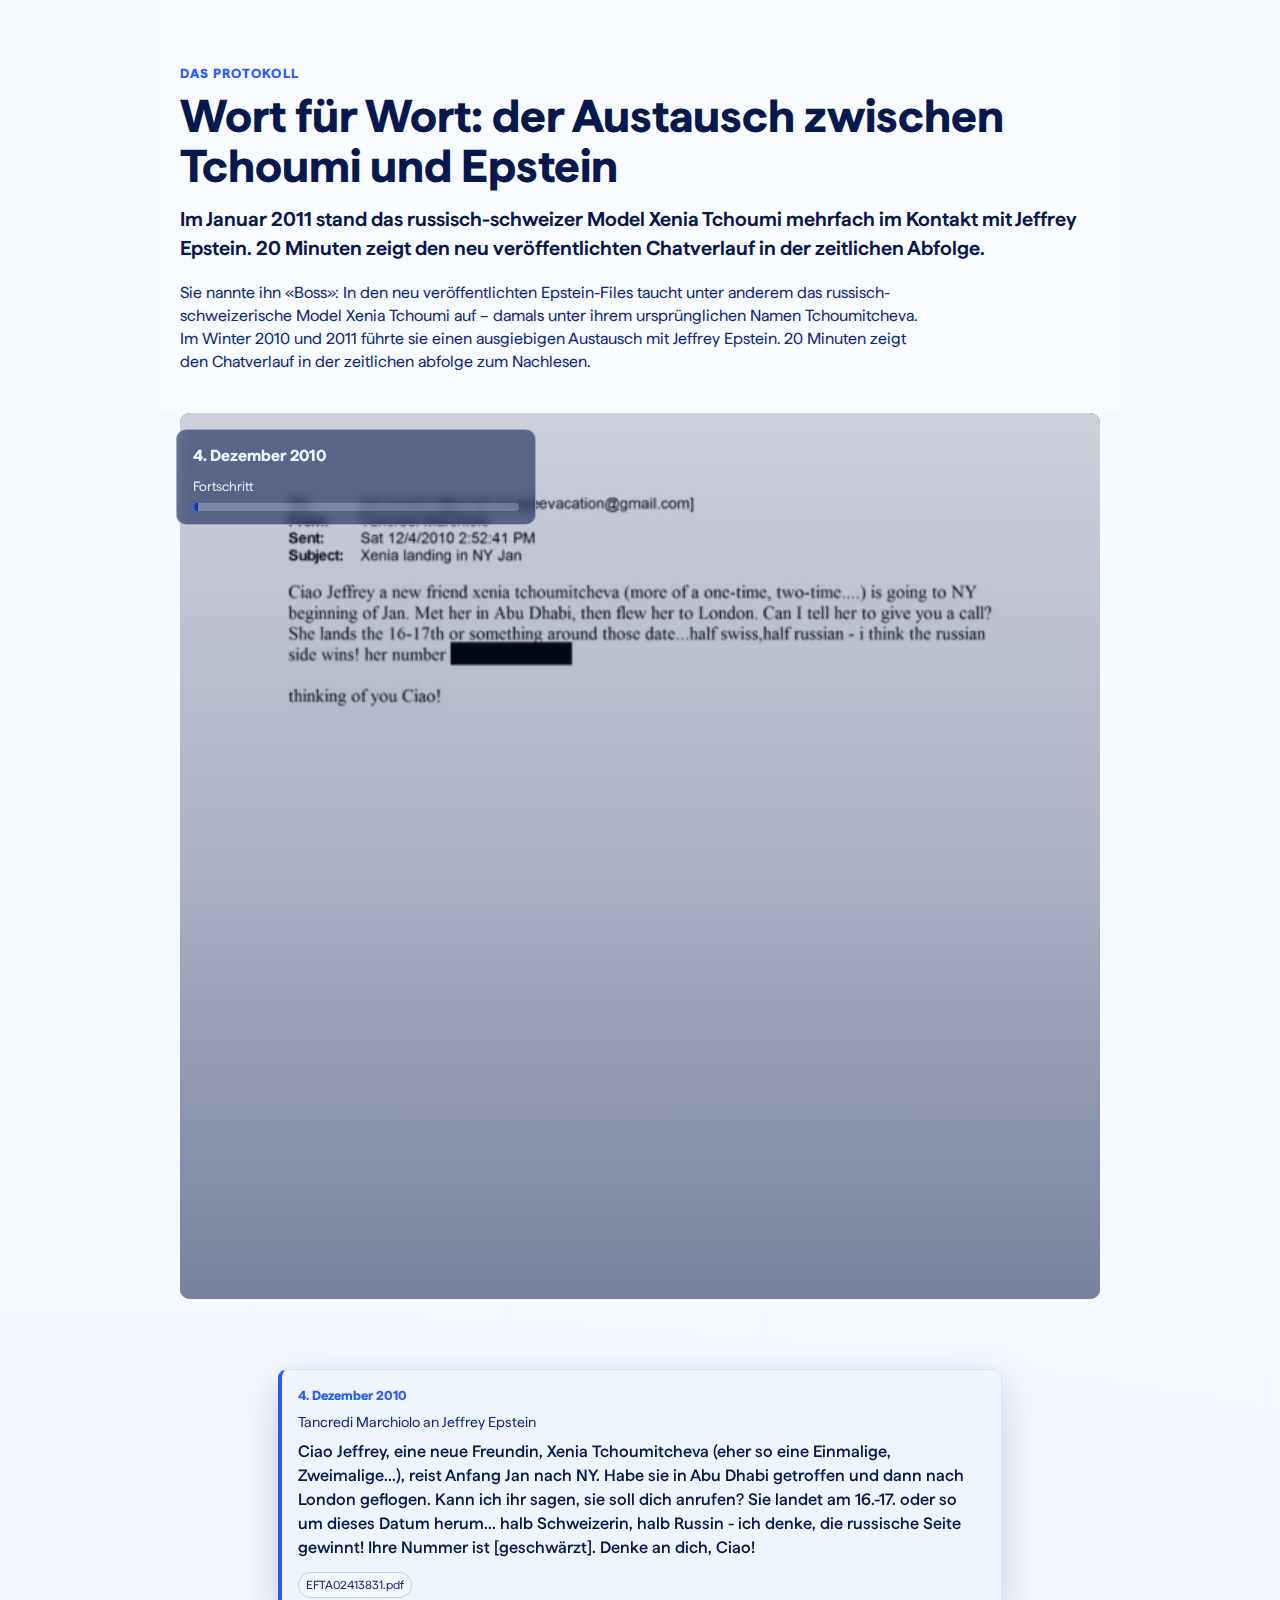
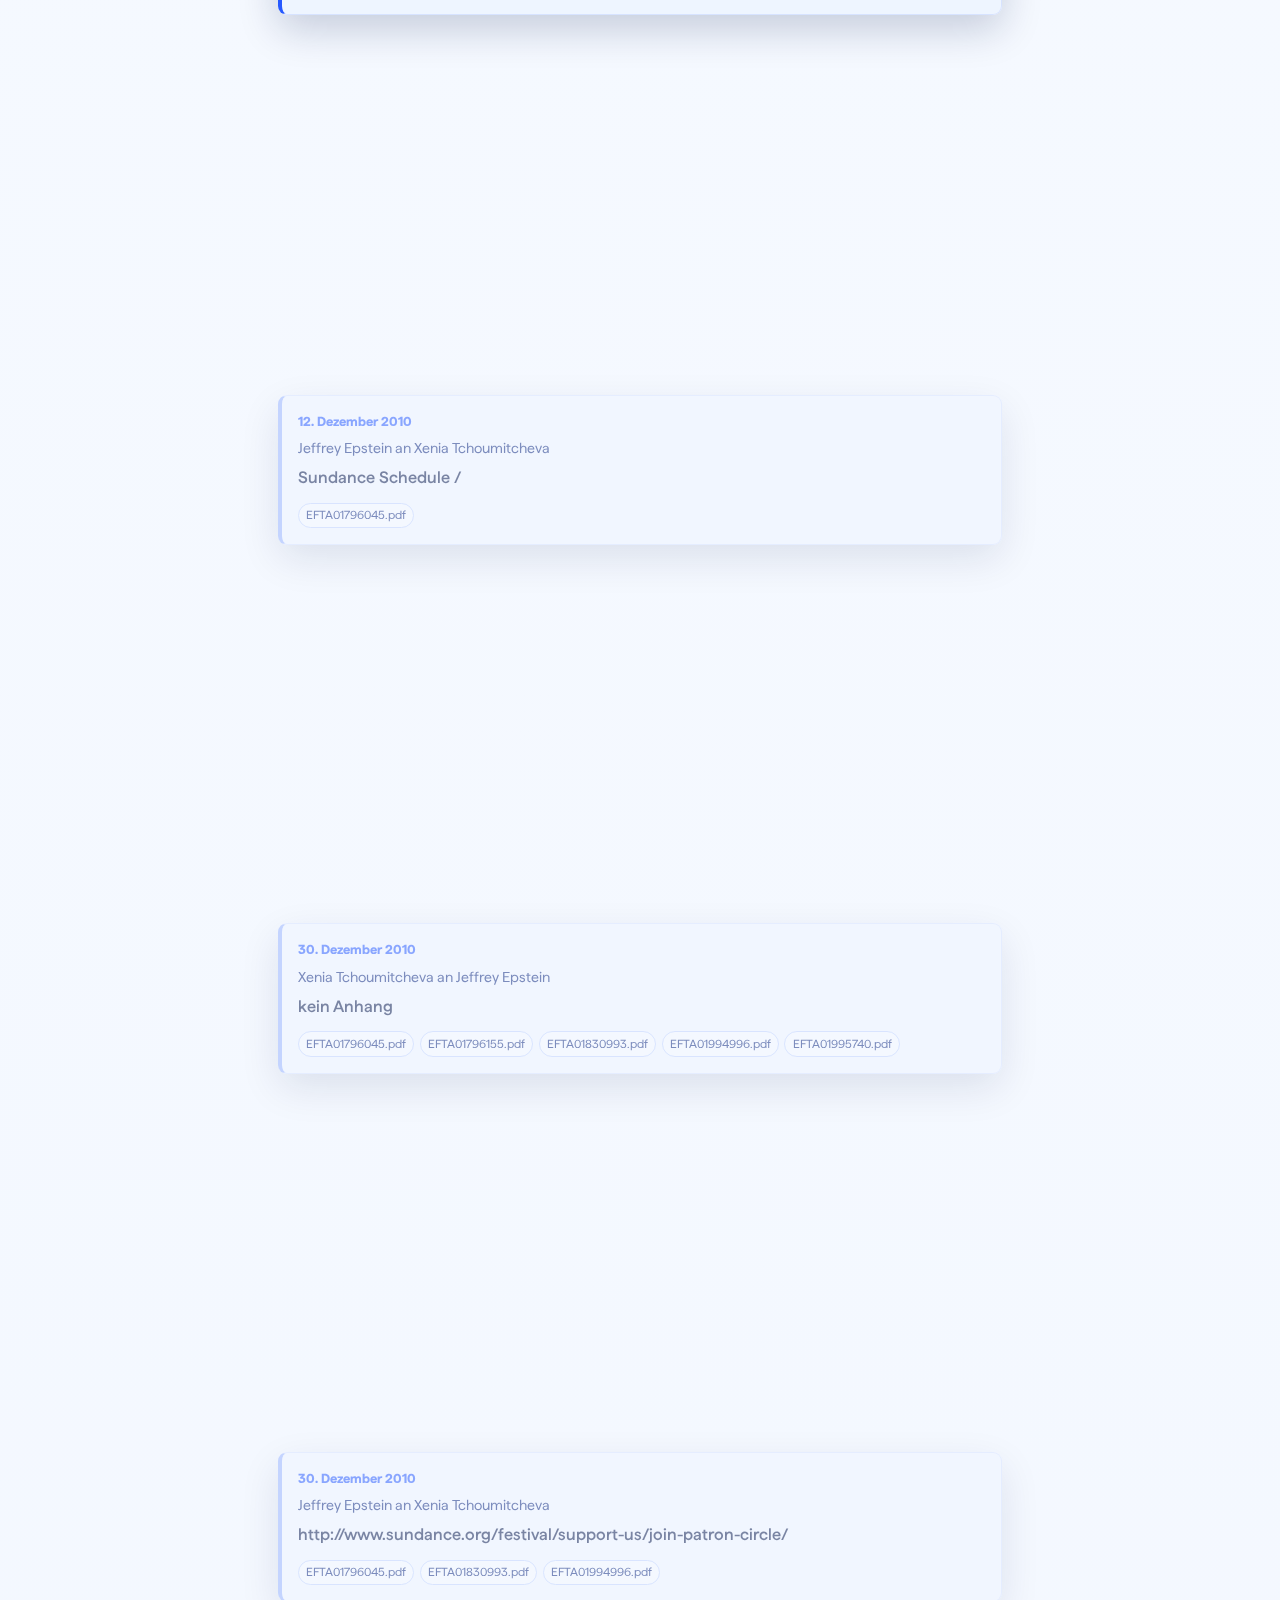
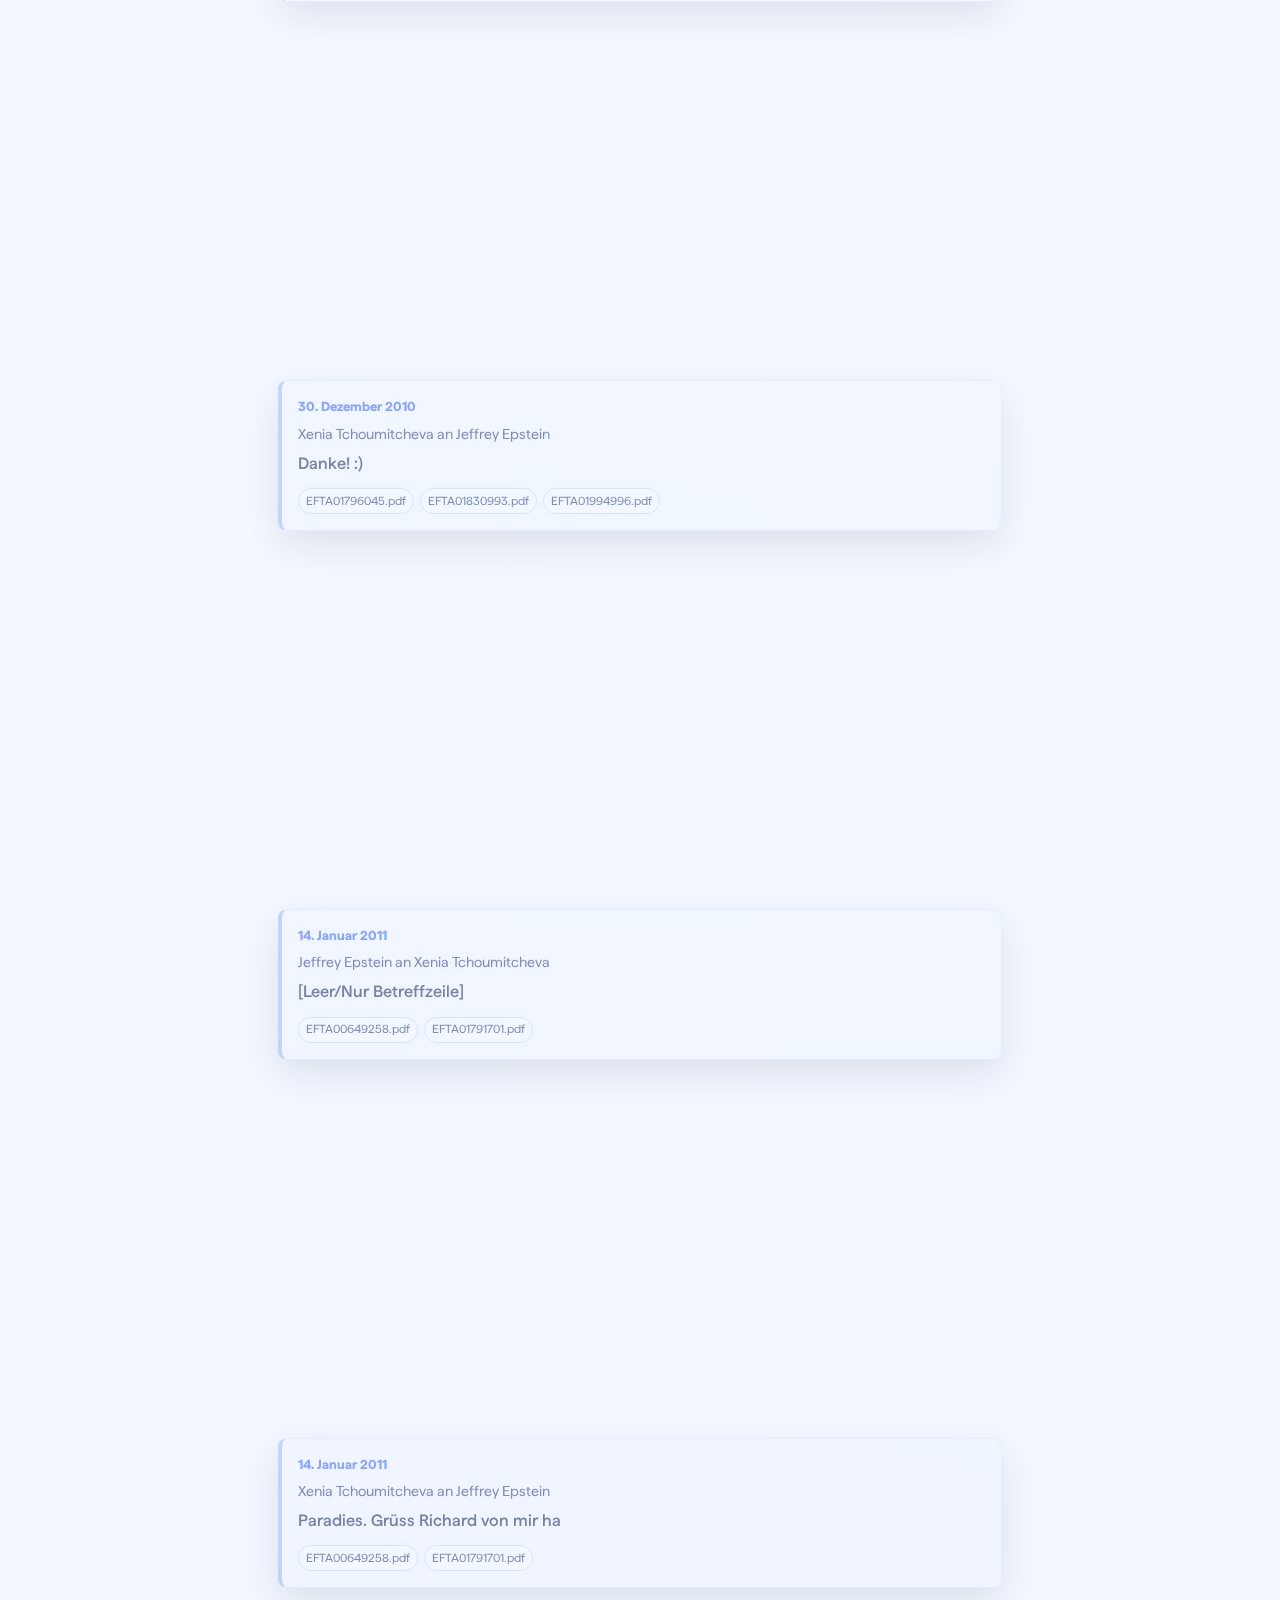
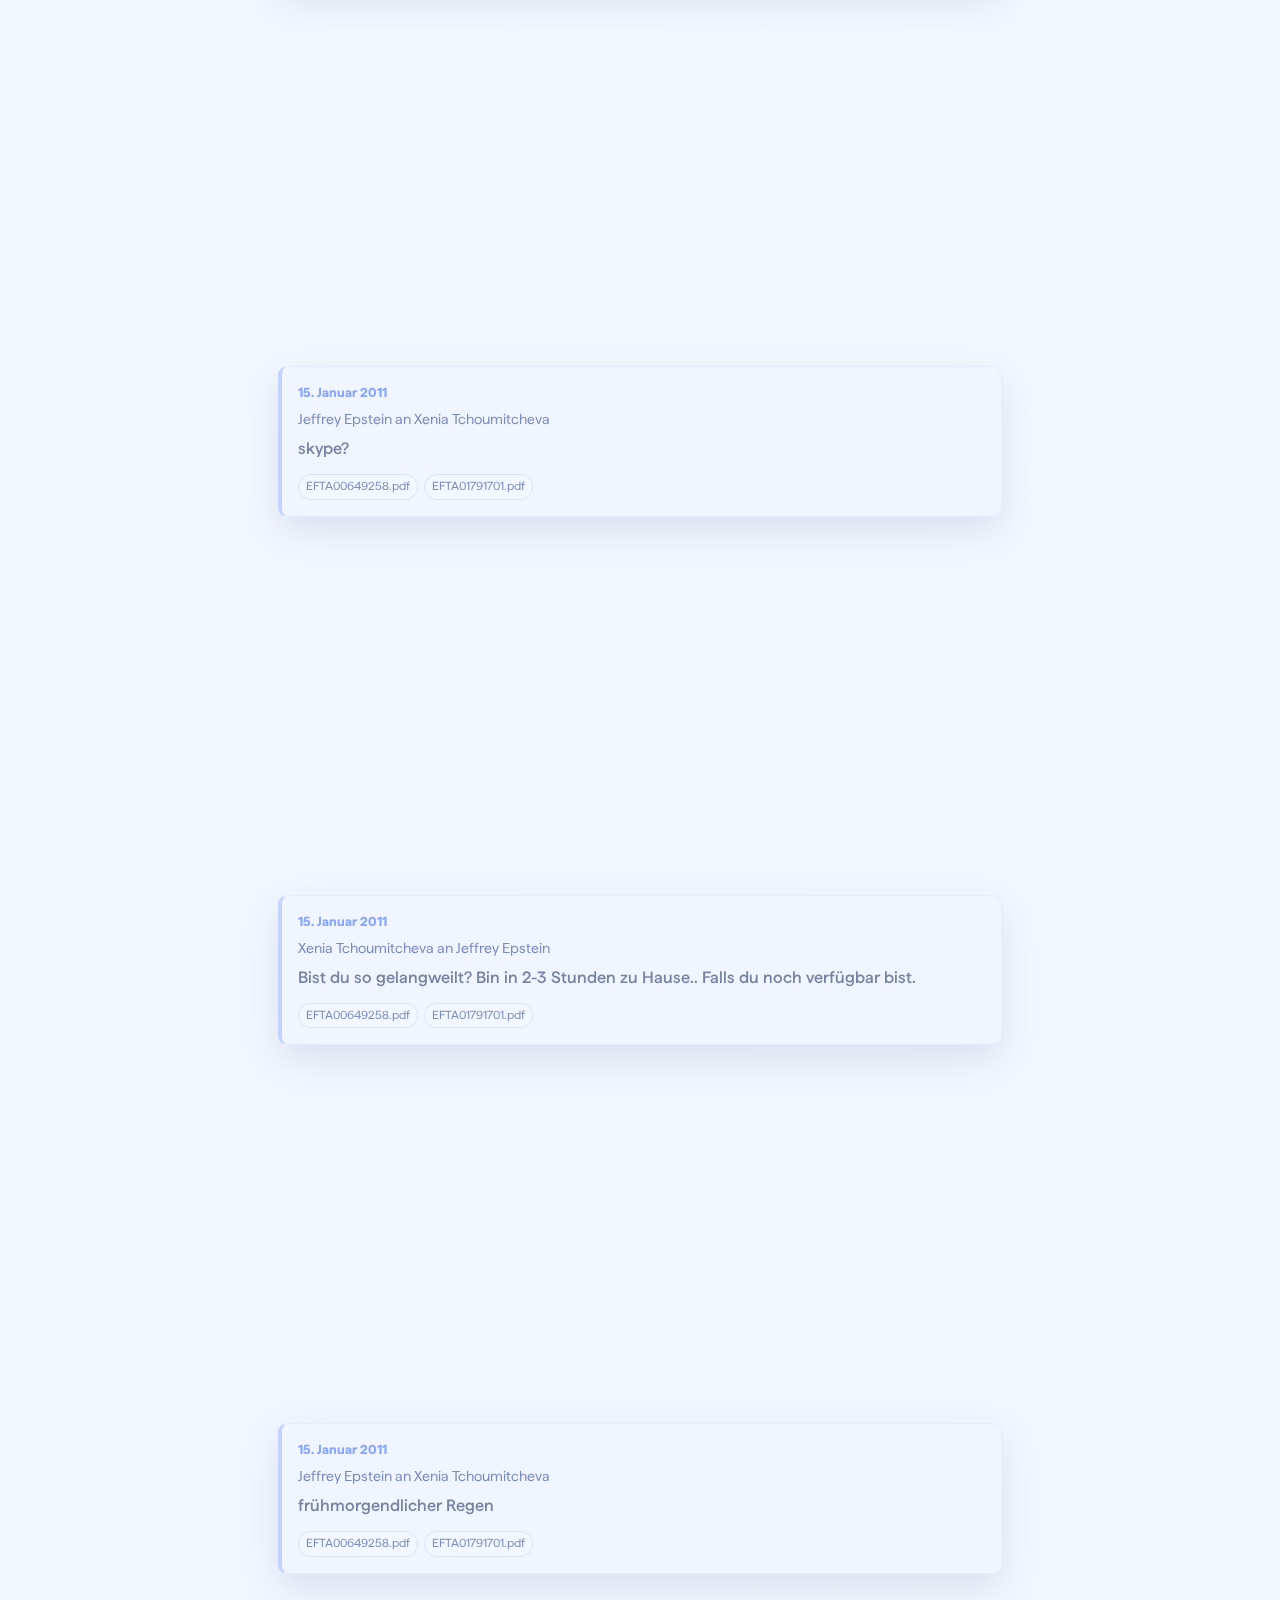
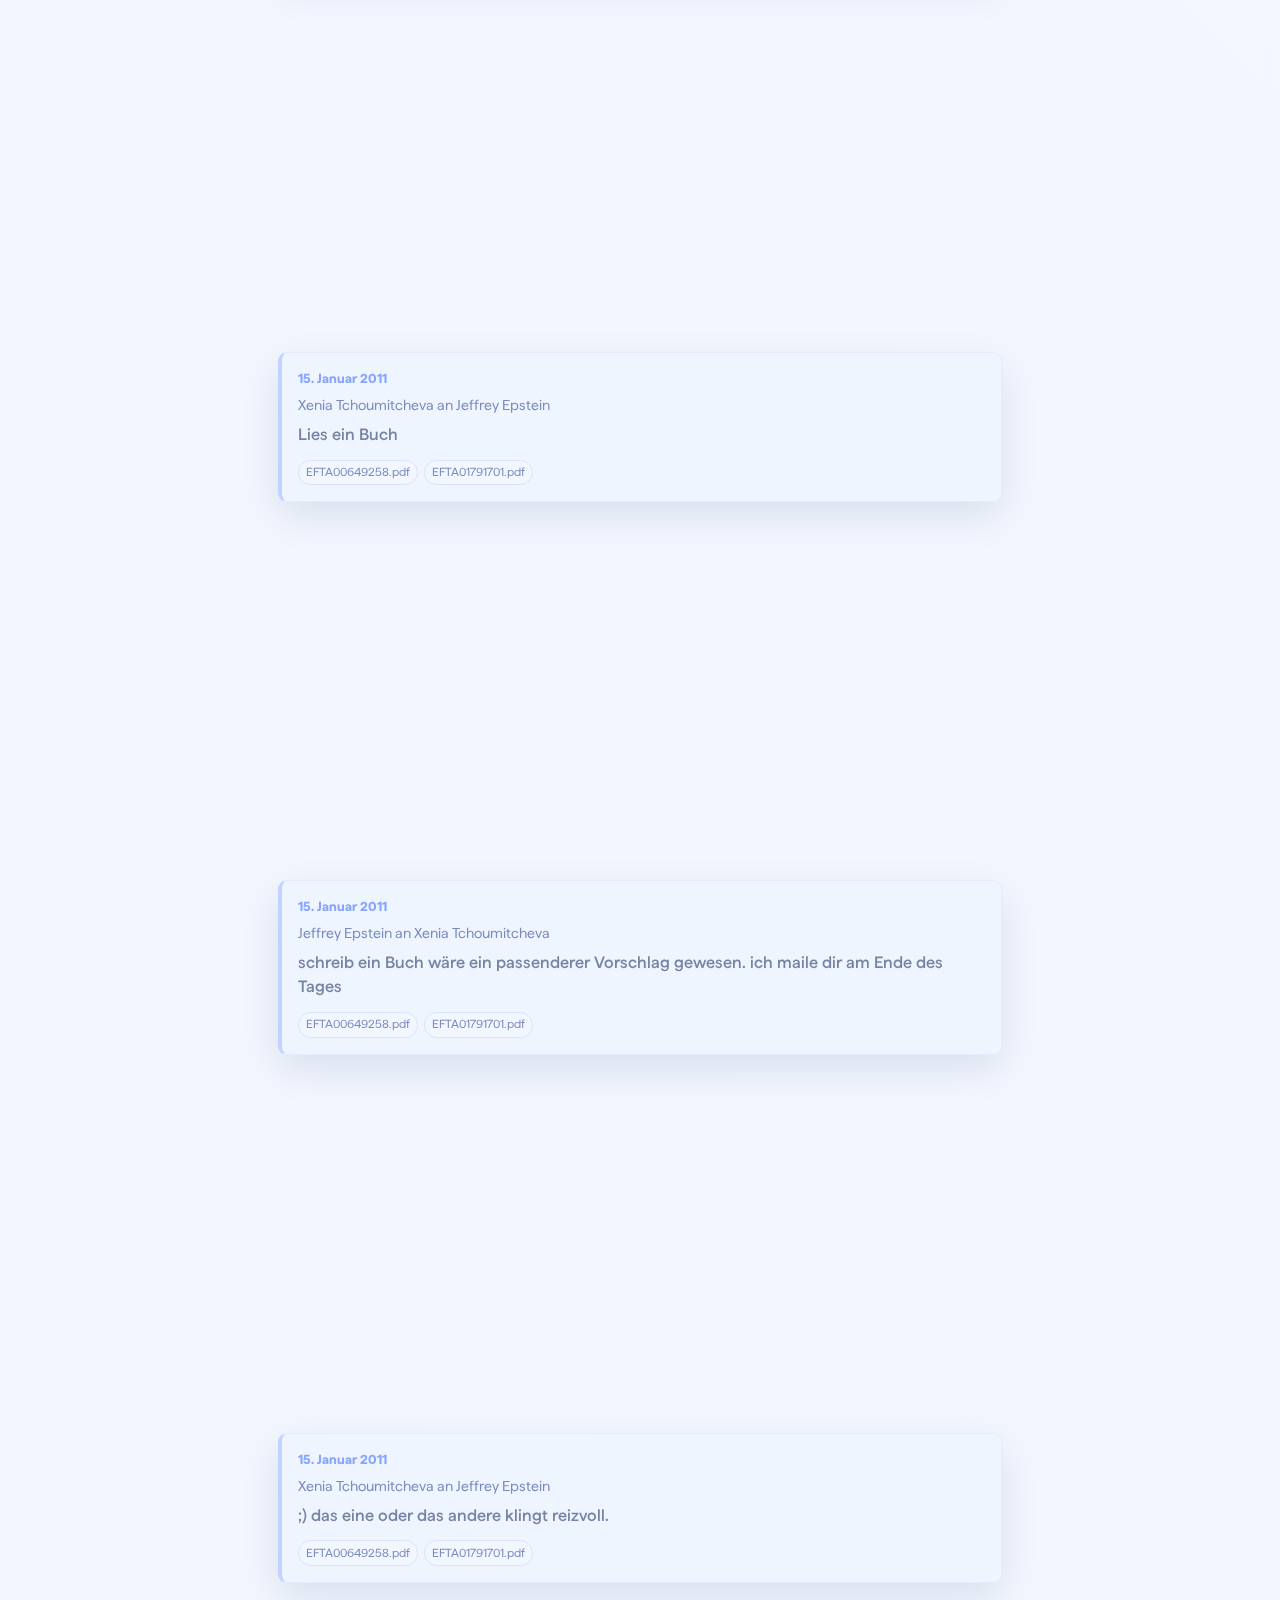
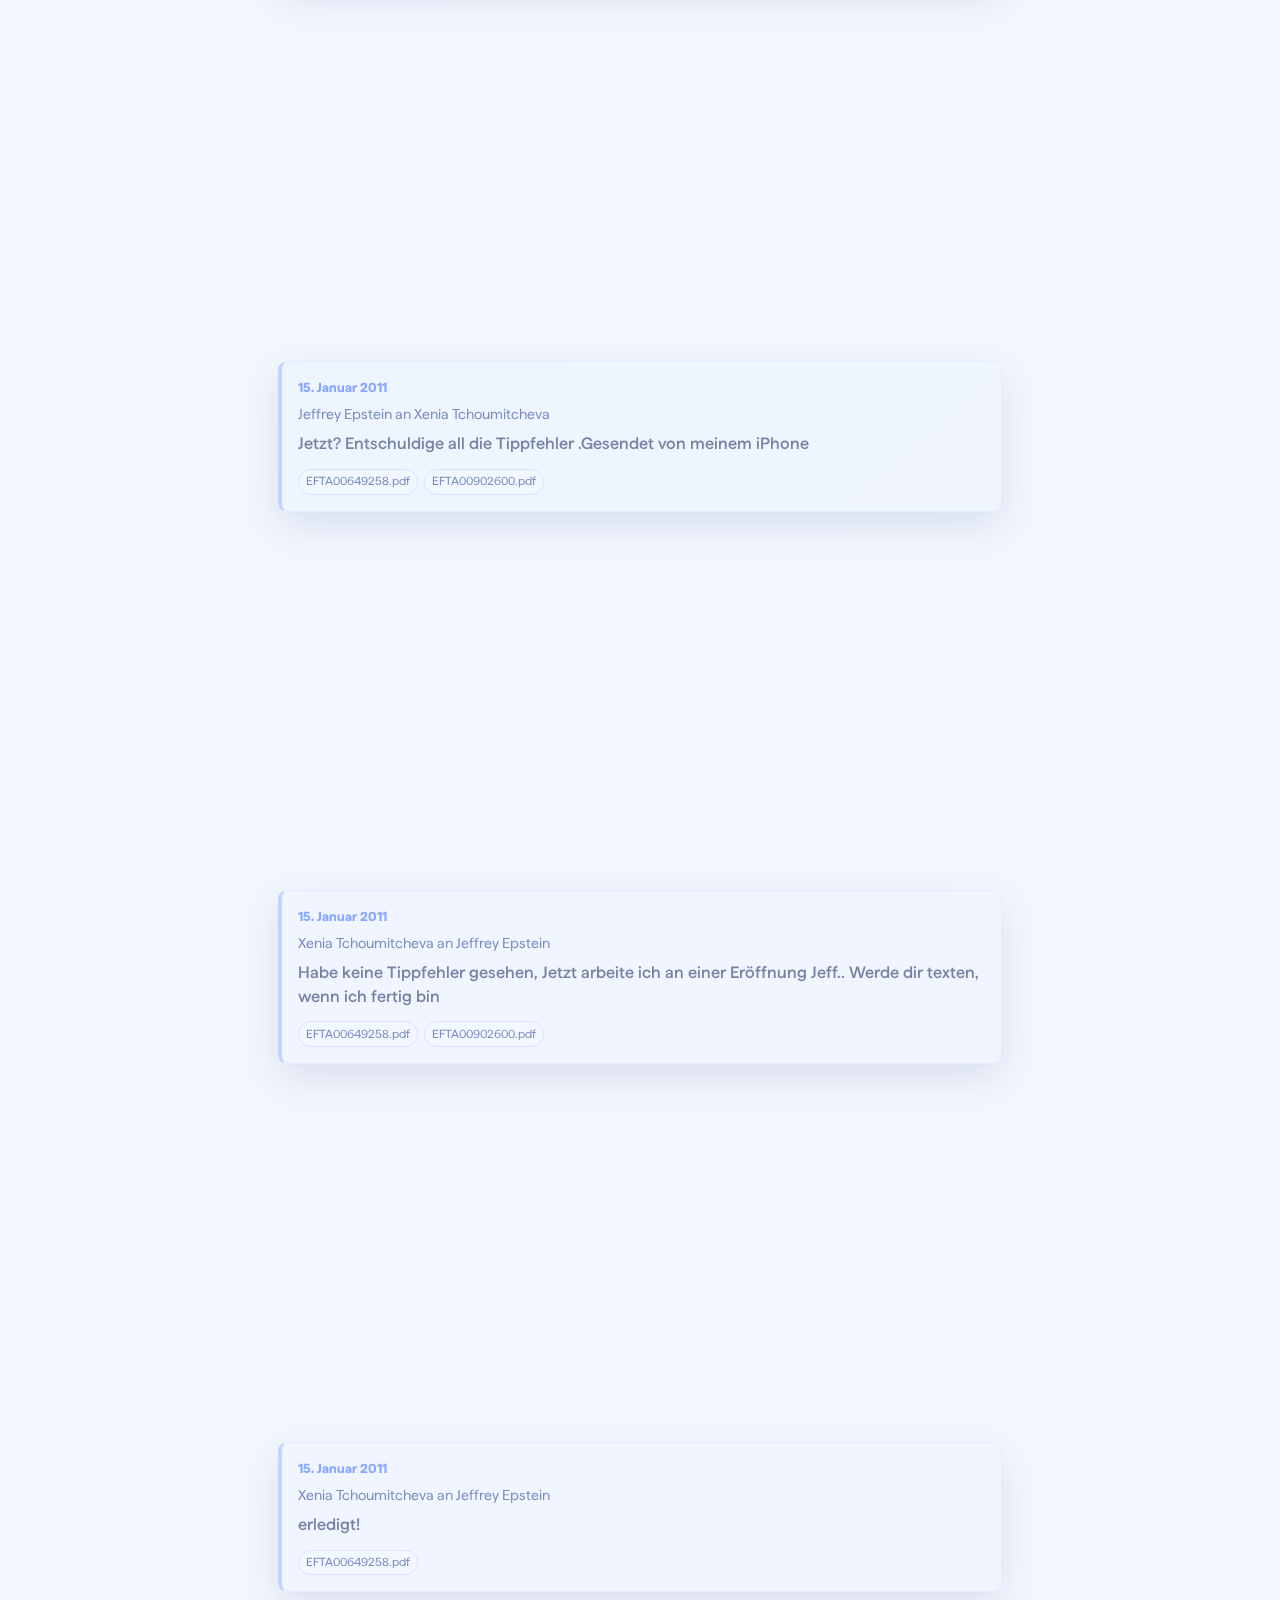
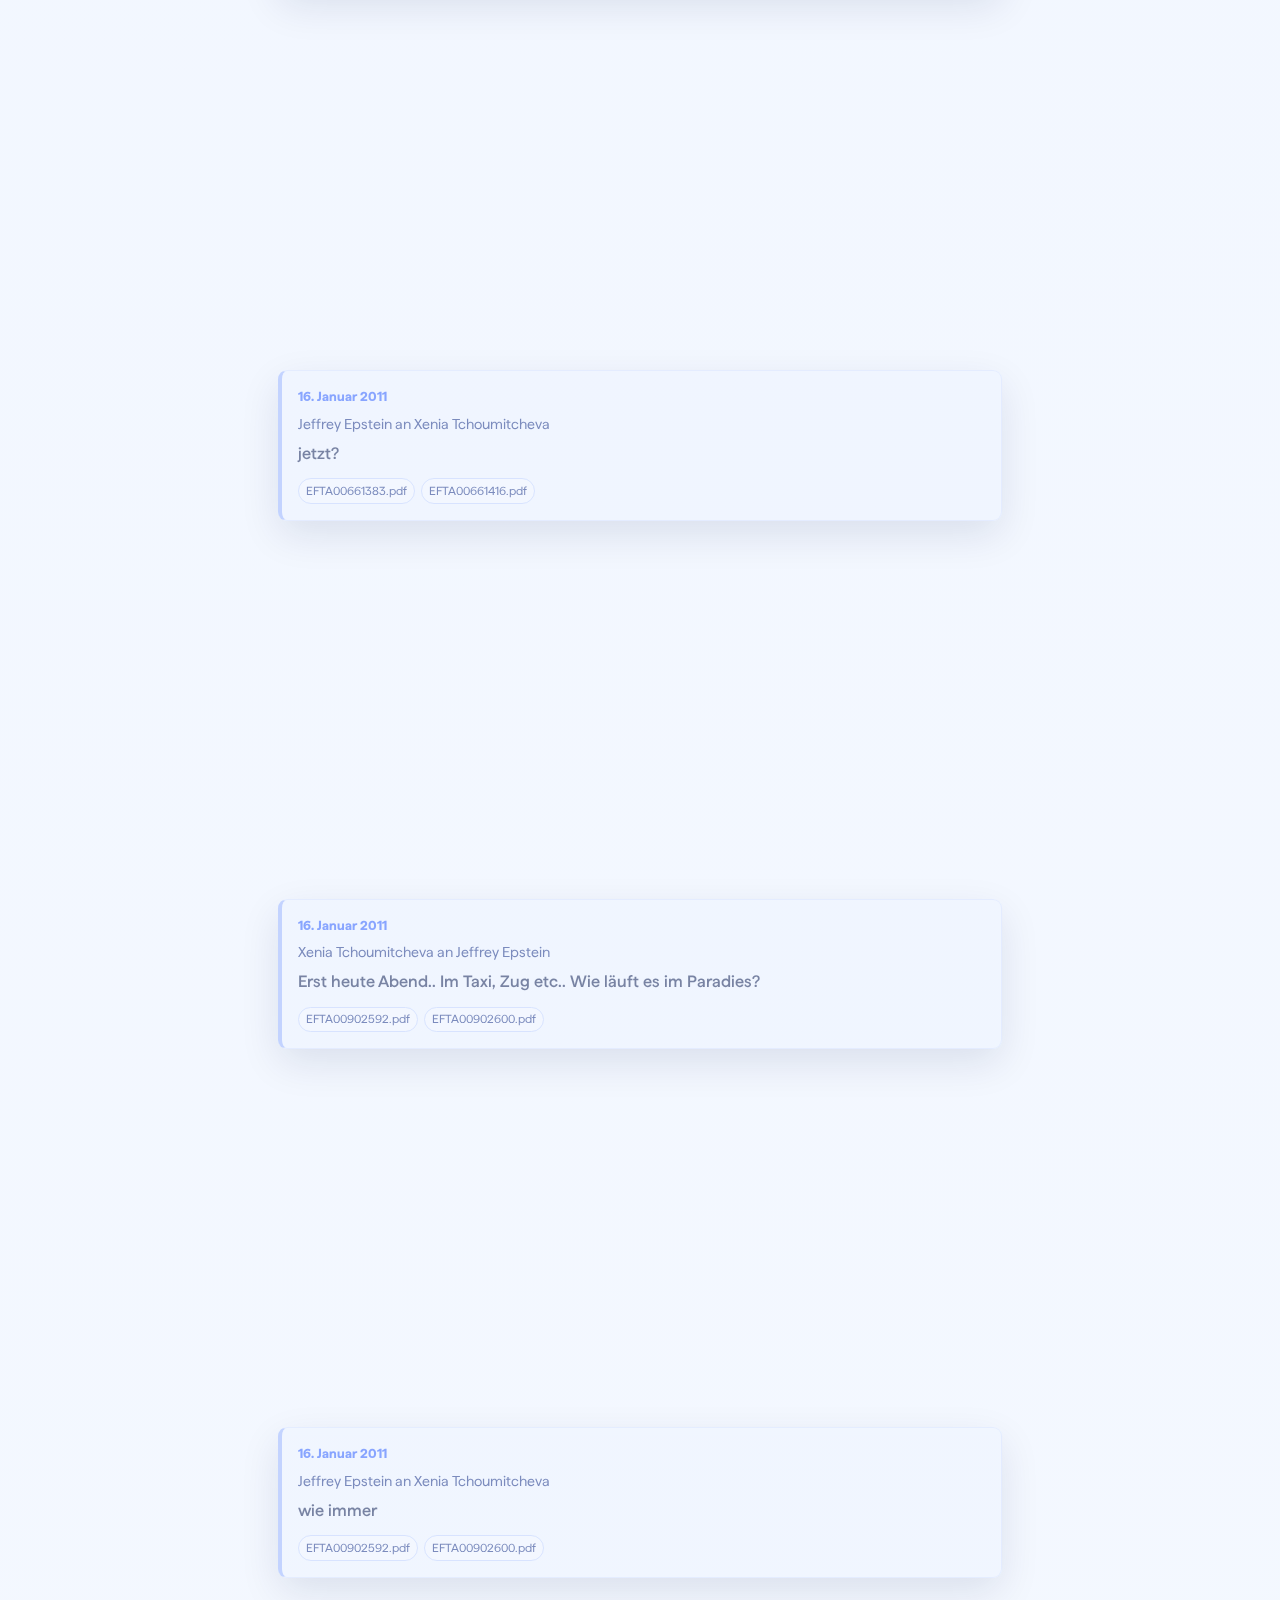
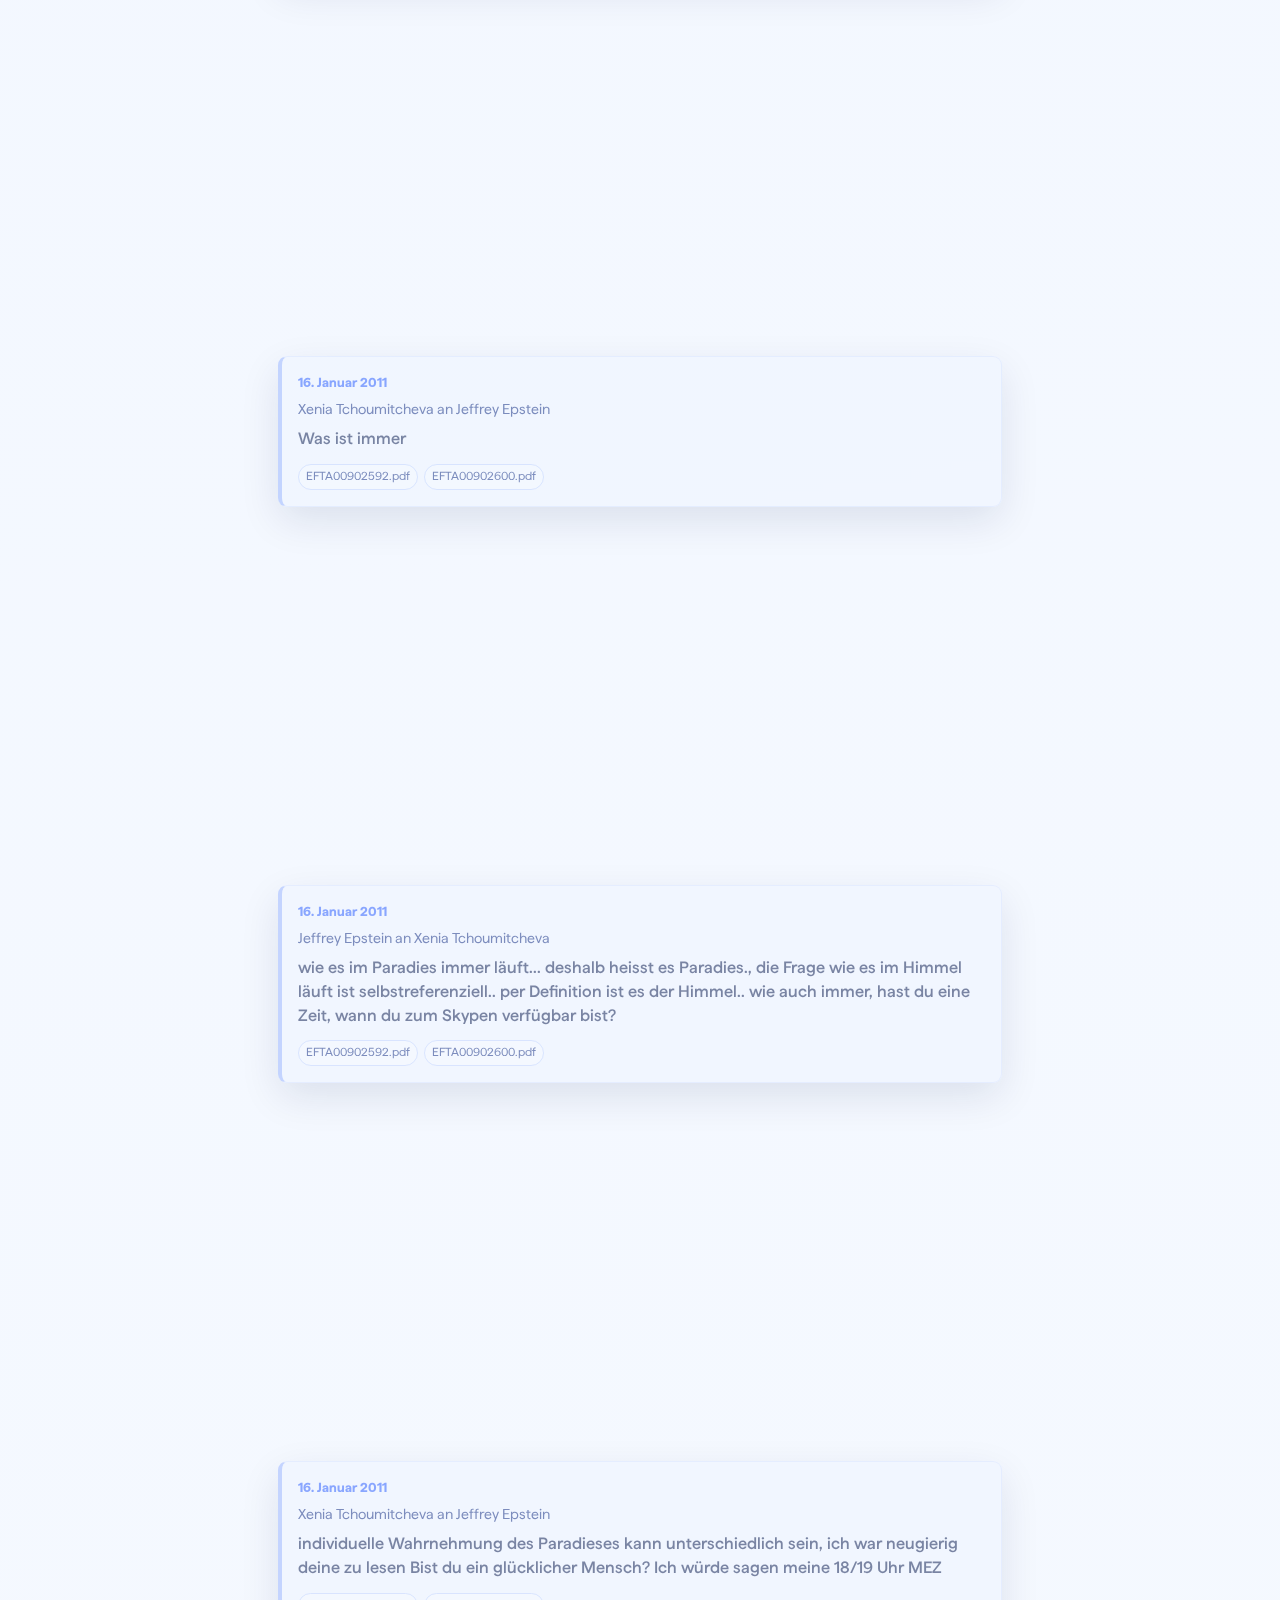
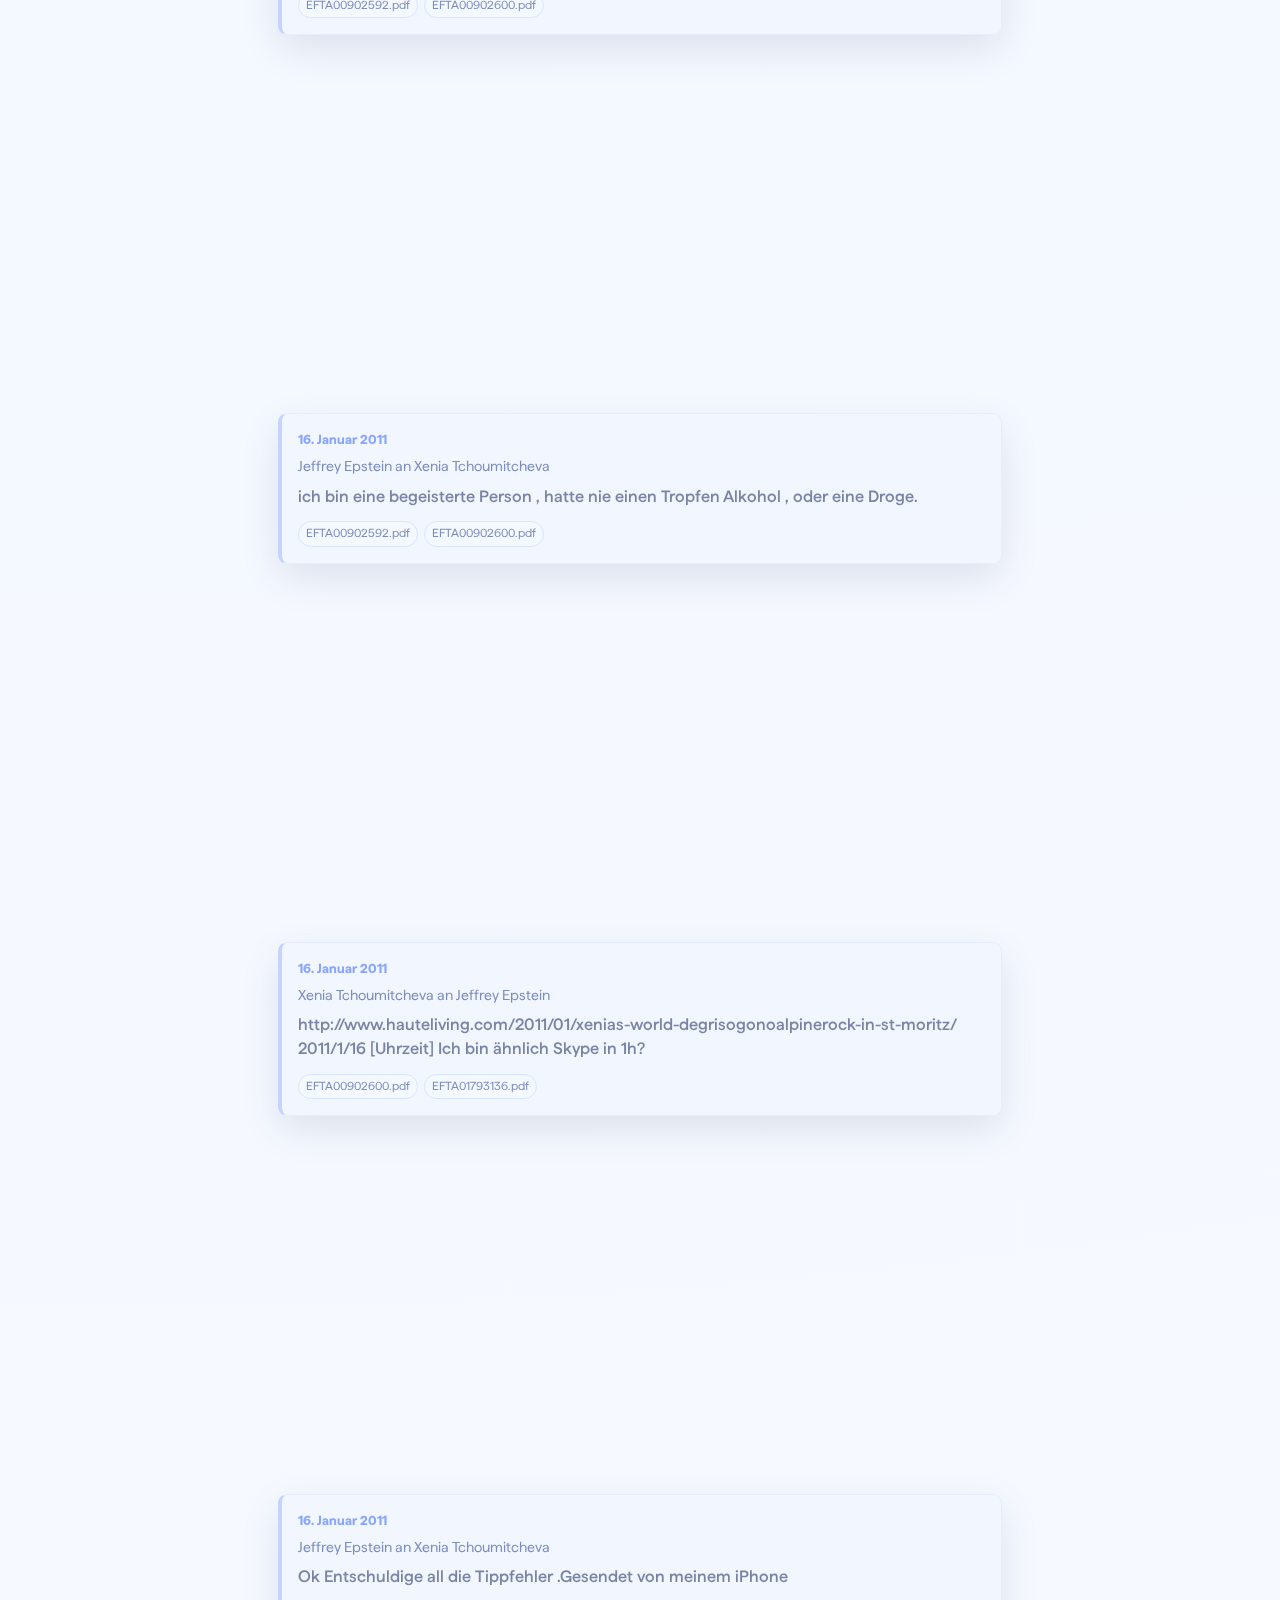
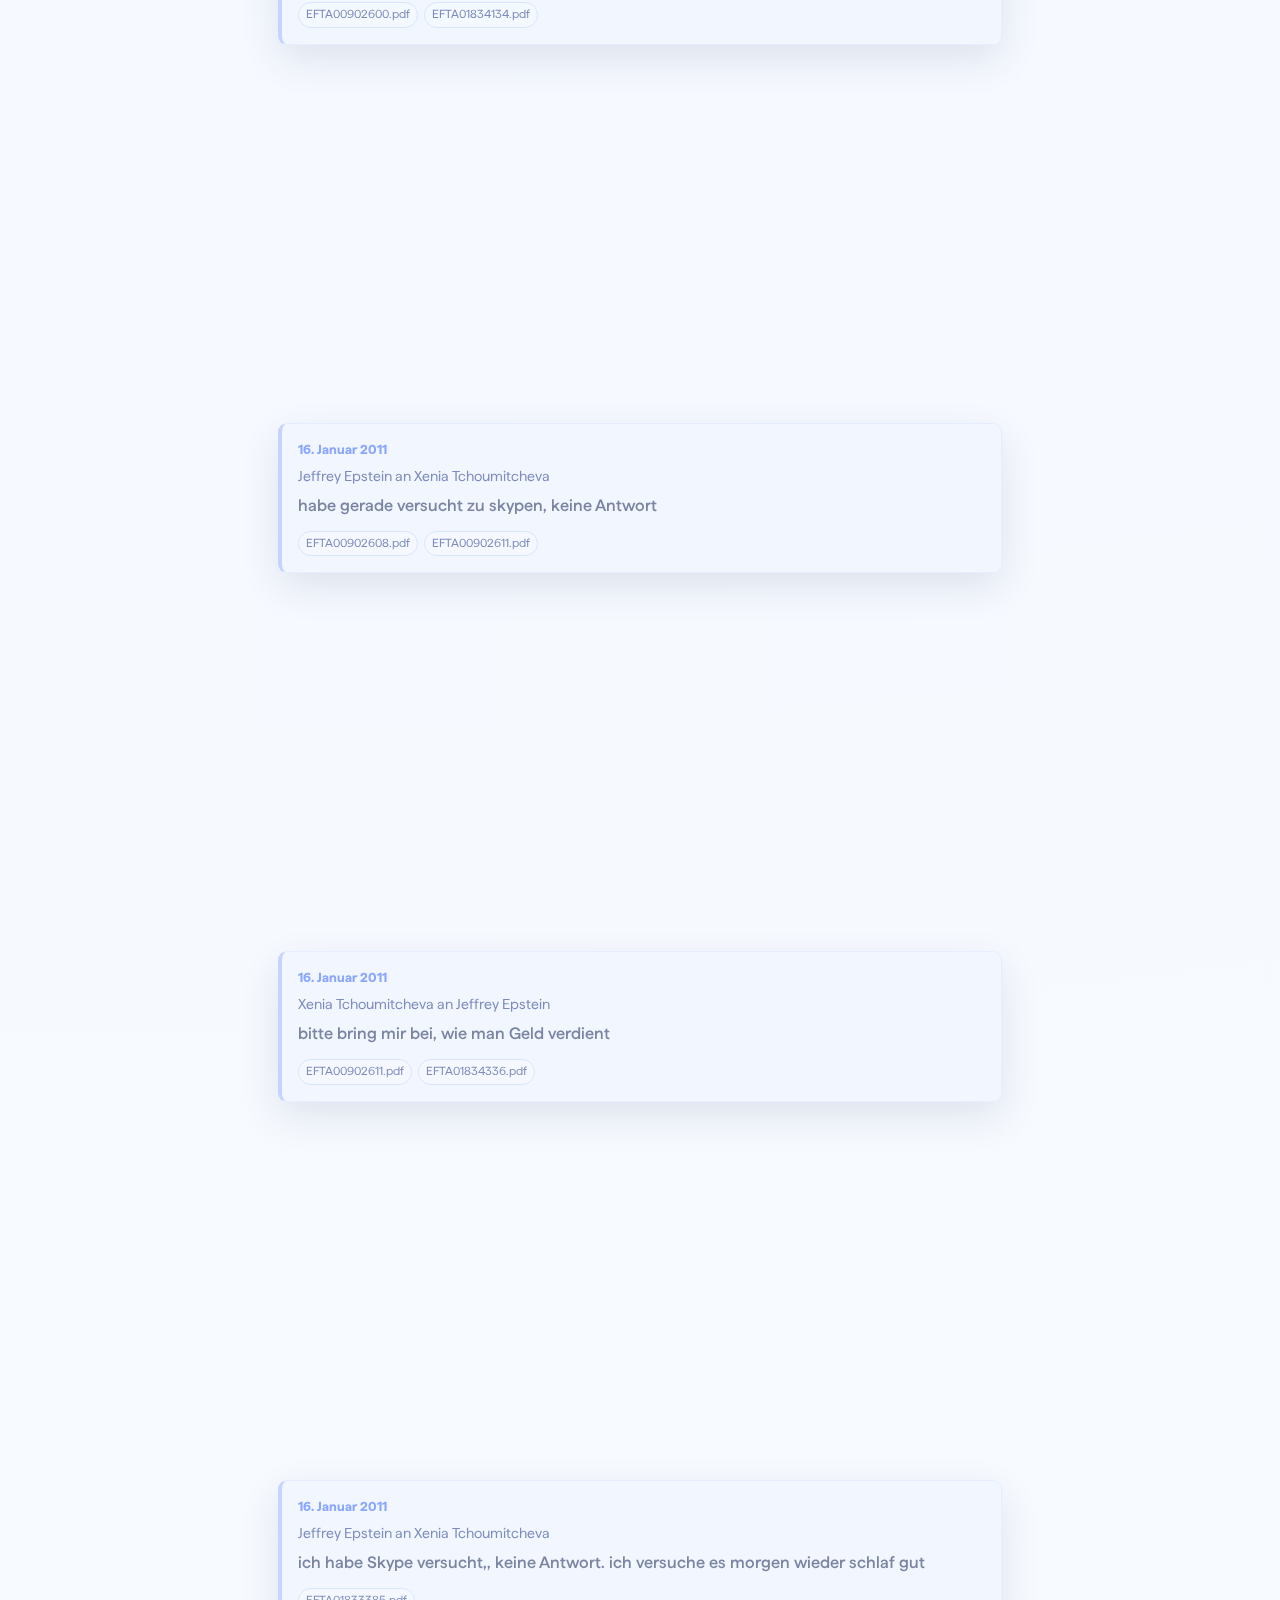
<file: index.html>
<!doctype html>
<html lang="de">
  <head>
    <meta charset="UTF-8" />
    <meta name="viewport" content="width=device-width, initial-scale=1.0" />
    <title>Das Protokoll</title>
    <link rel="stylesheet" href="styles.css" />
  </head>
  <body>
    <header class="article-header">
      <p class="kicker" id="article-kicker"></p>
      <h1 id="article-title"></h1>
      <p id="article-lede" class="lede"></p>
      <div id="intro-copy" class="intro-copy"></div>
    </header>

    <main class="scrolly-shell" aria-label="Nachrichtenverlauf">
      <div class="visual-layer" aria-live="polite">
        <div class="visual-frame">
          <img id="visual-image" alt="Dokumentvorschau" hidden />
          <div id="visual-placeholder" class="placeholder">
            <p>Dokumentvorschau folgt</p>
          </div>
        </div>
        <div class="meta-overlay">
          <p id="active-date" class="active-date"></p>
          <p class="progress-label">Fortschritt</p>
          <div class="progress-track" role="progressbar" aria-valuemin="0" aria-valuemax="100" aria-valuenow="0" id="progress-track">
            <span id="progress-fill"></span>
          </div>
        </div>
      </div>

      <section id="steps" class="steps" aria-label="Einzelnachrichten"></section>
    </main>

    <template id="step-template">
      <article class="step" tabindex="0">
        <p class="step-date"></p>
        <p class="step-fromto"></p>
        <p class="step-message"></p>
        <div class="docs" aria-label="Dokumente"></div>
      </article>
    </template>

    <script src="app.js" type="module"></script>
  </body>
</html>
</file>
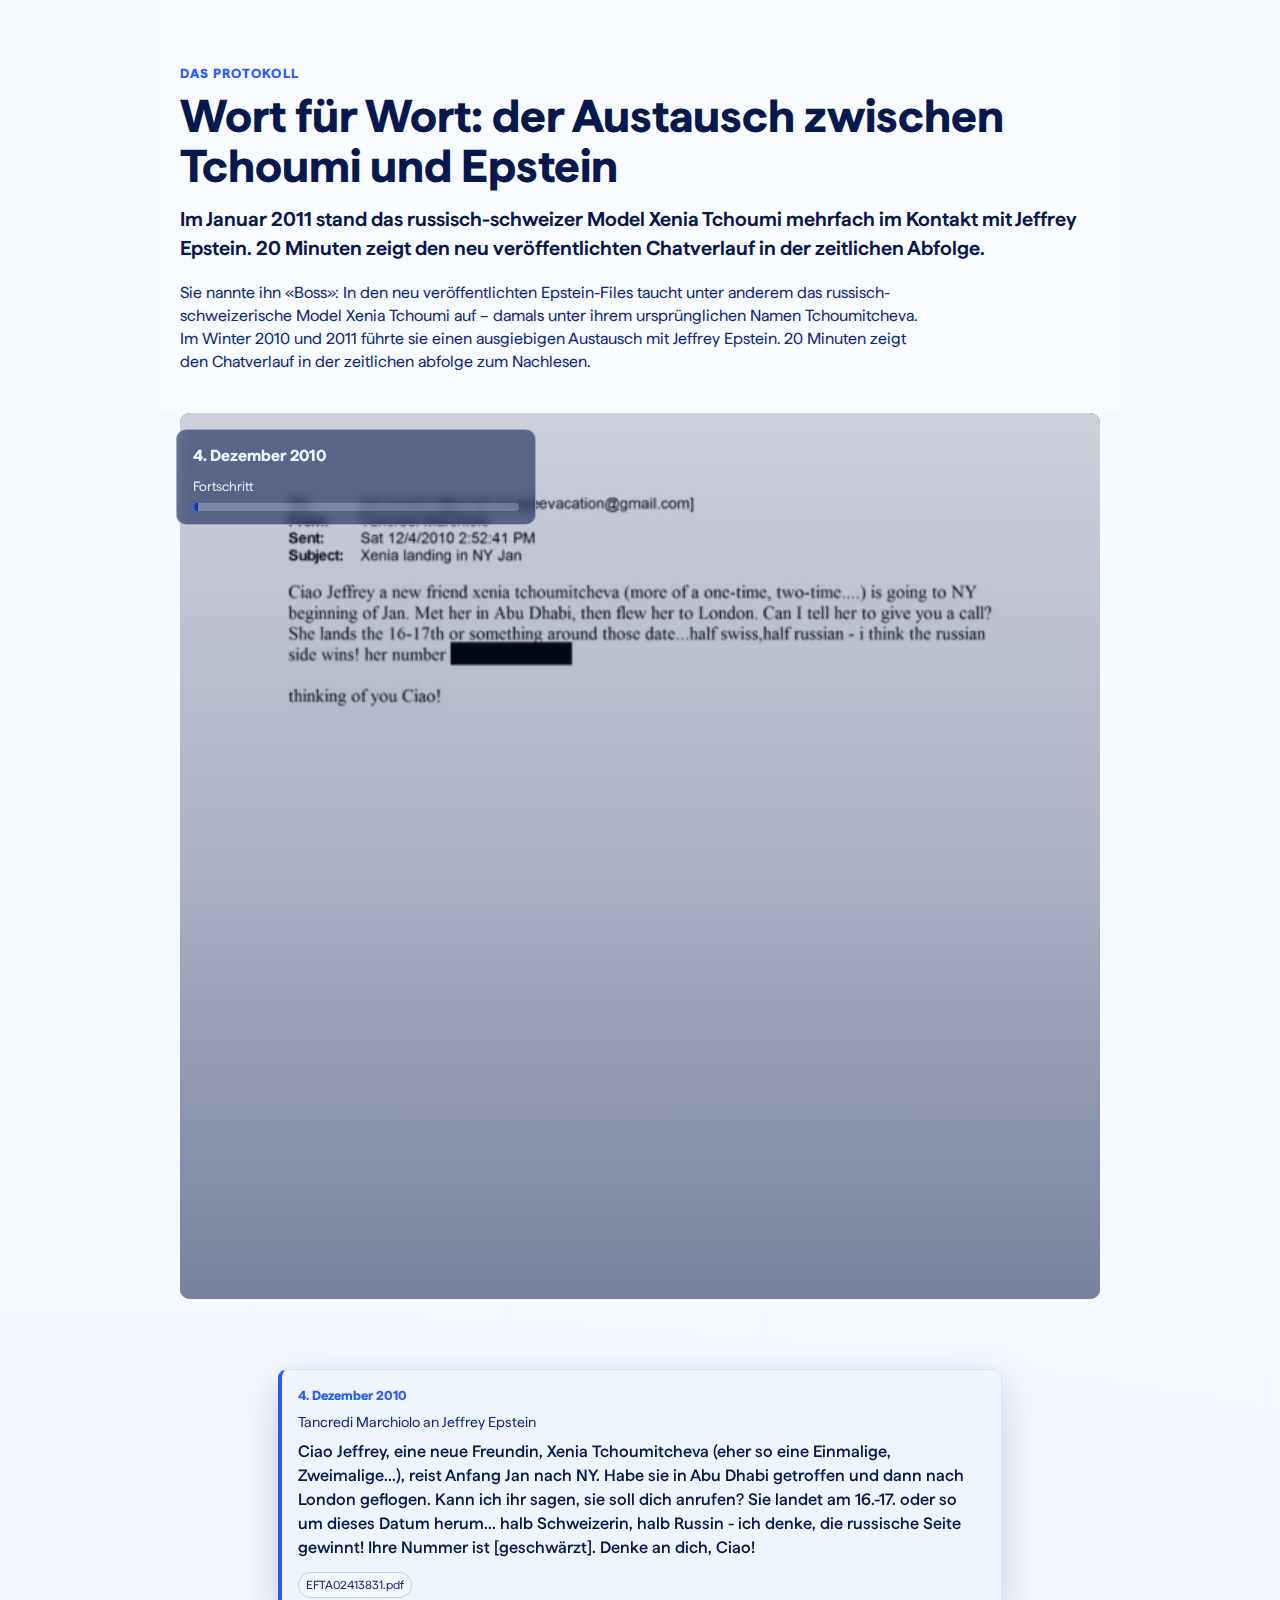
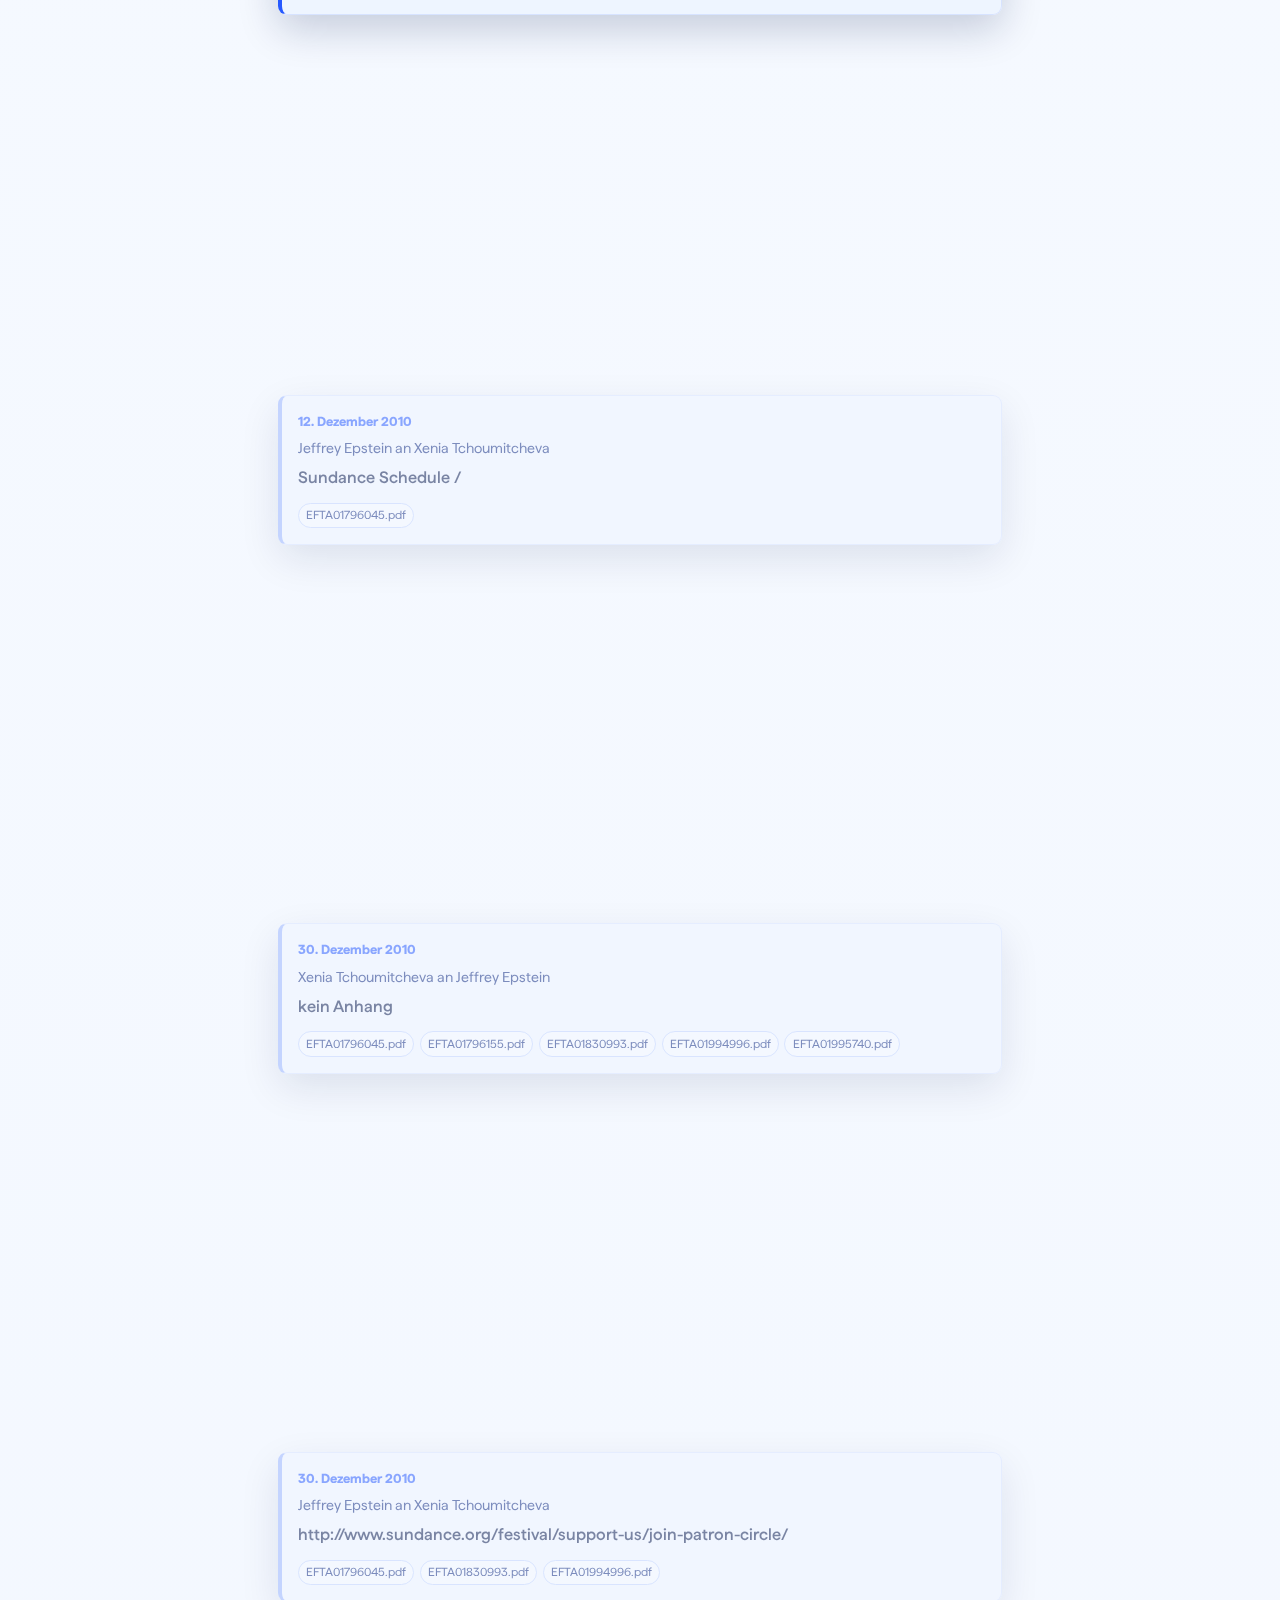
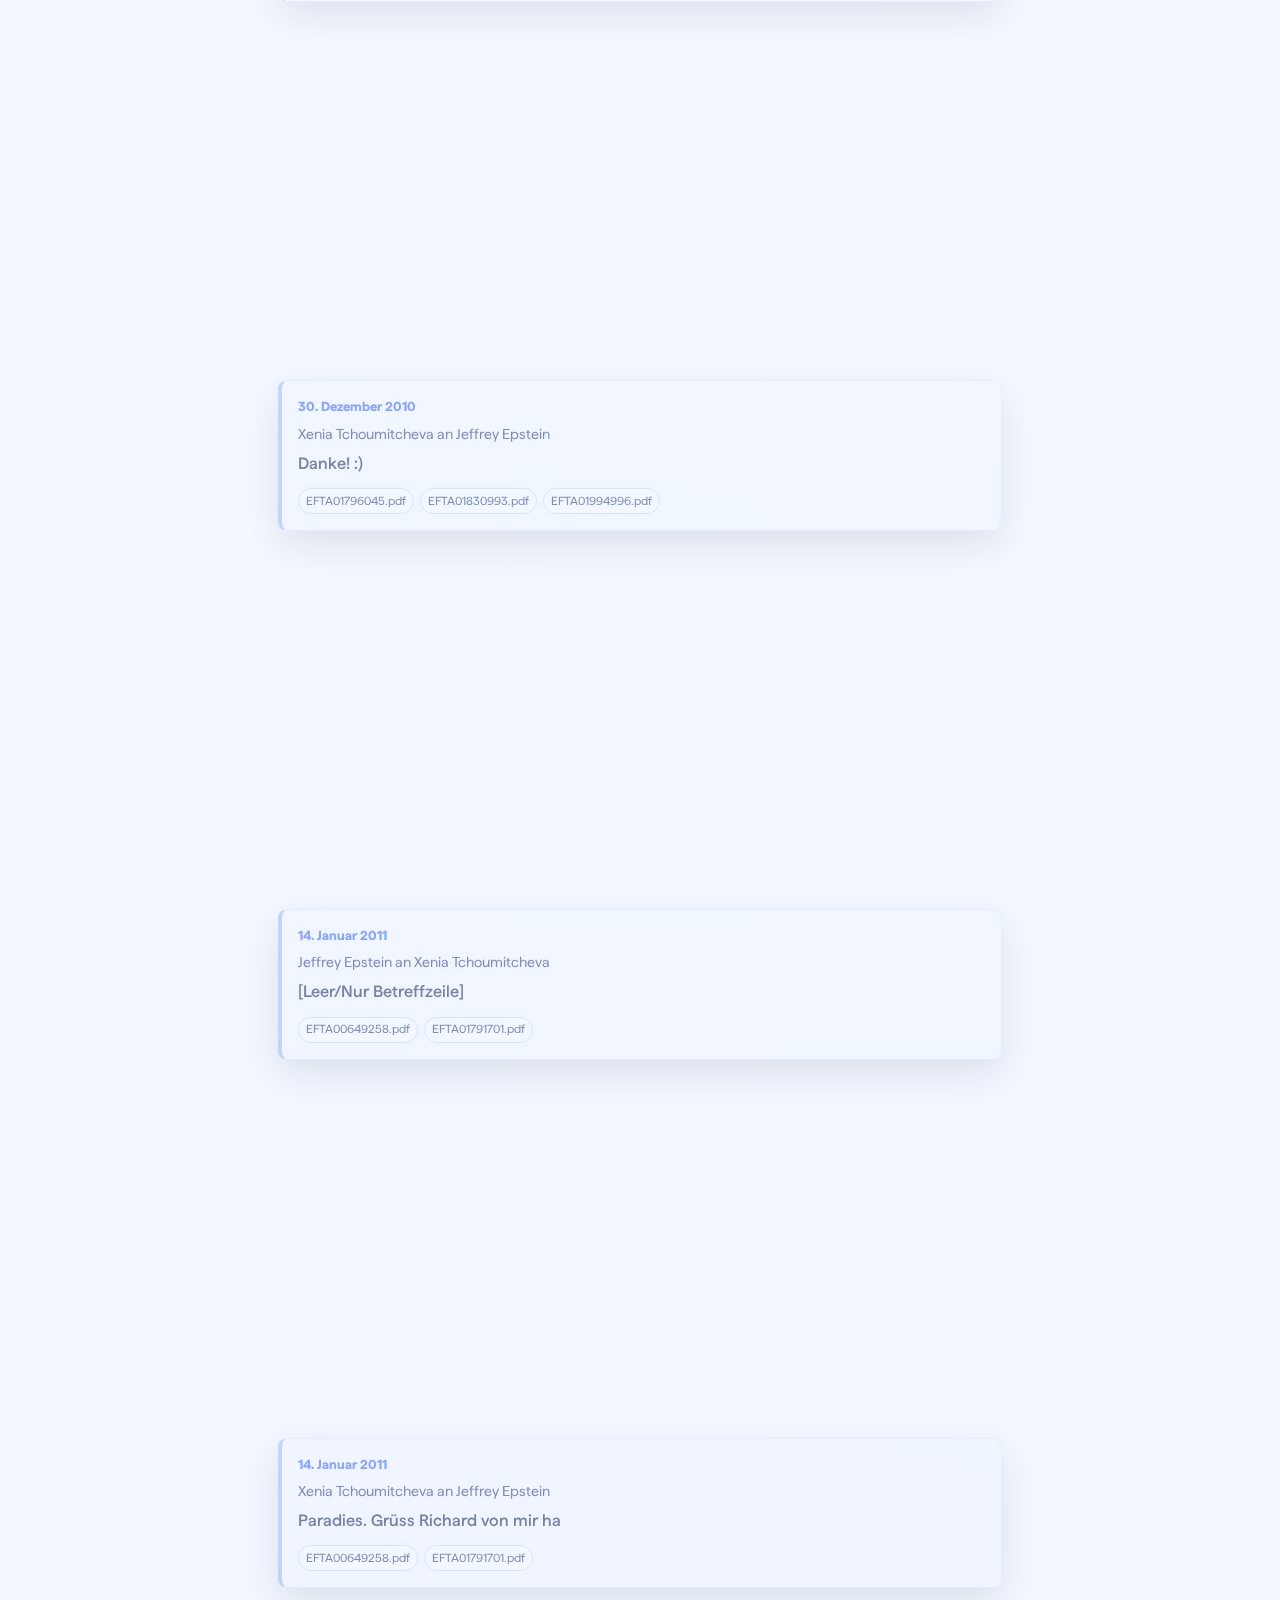
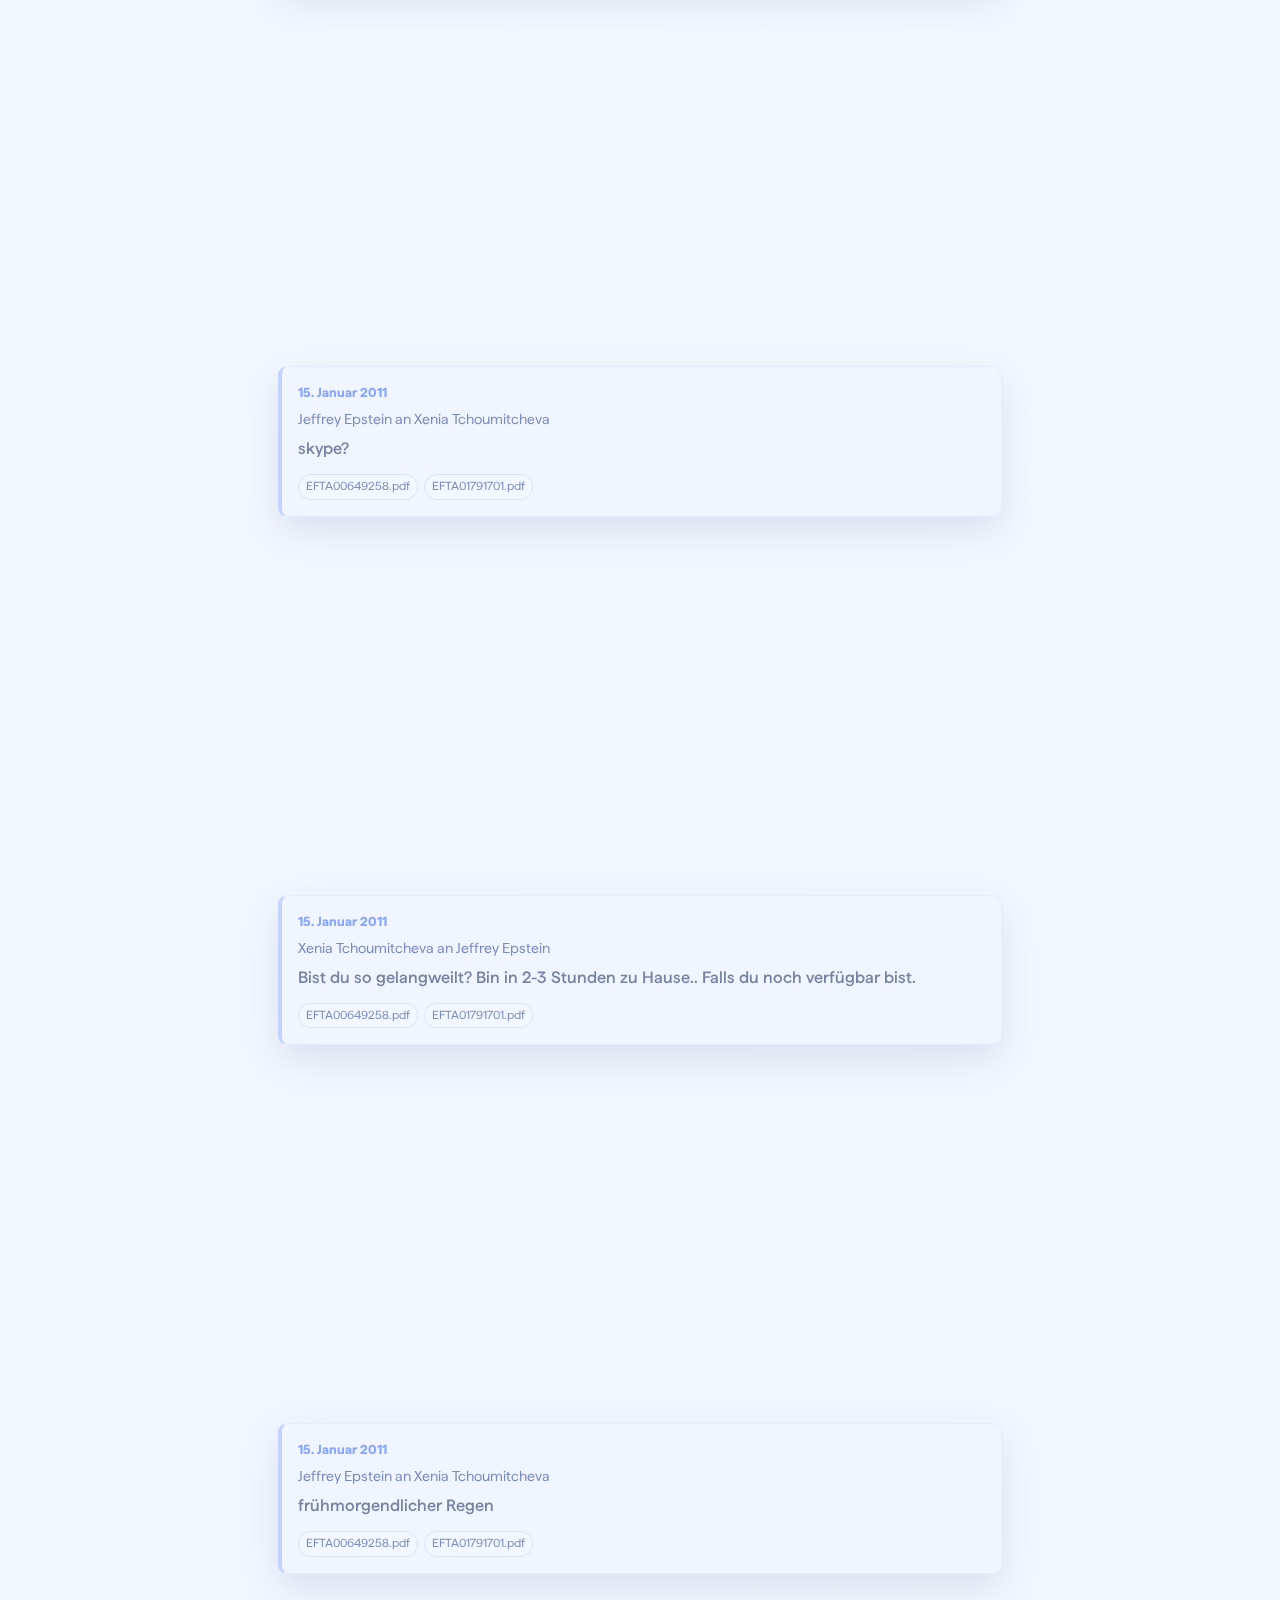
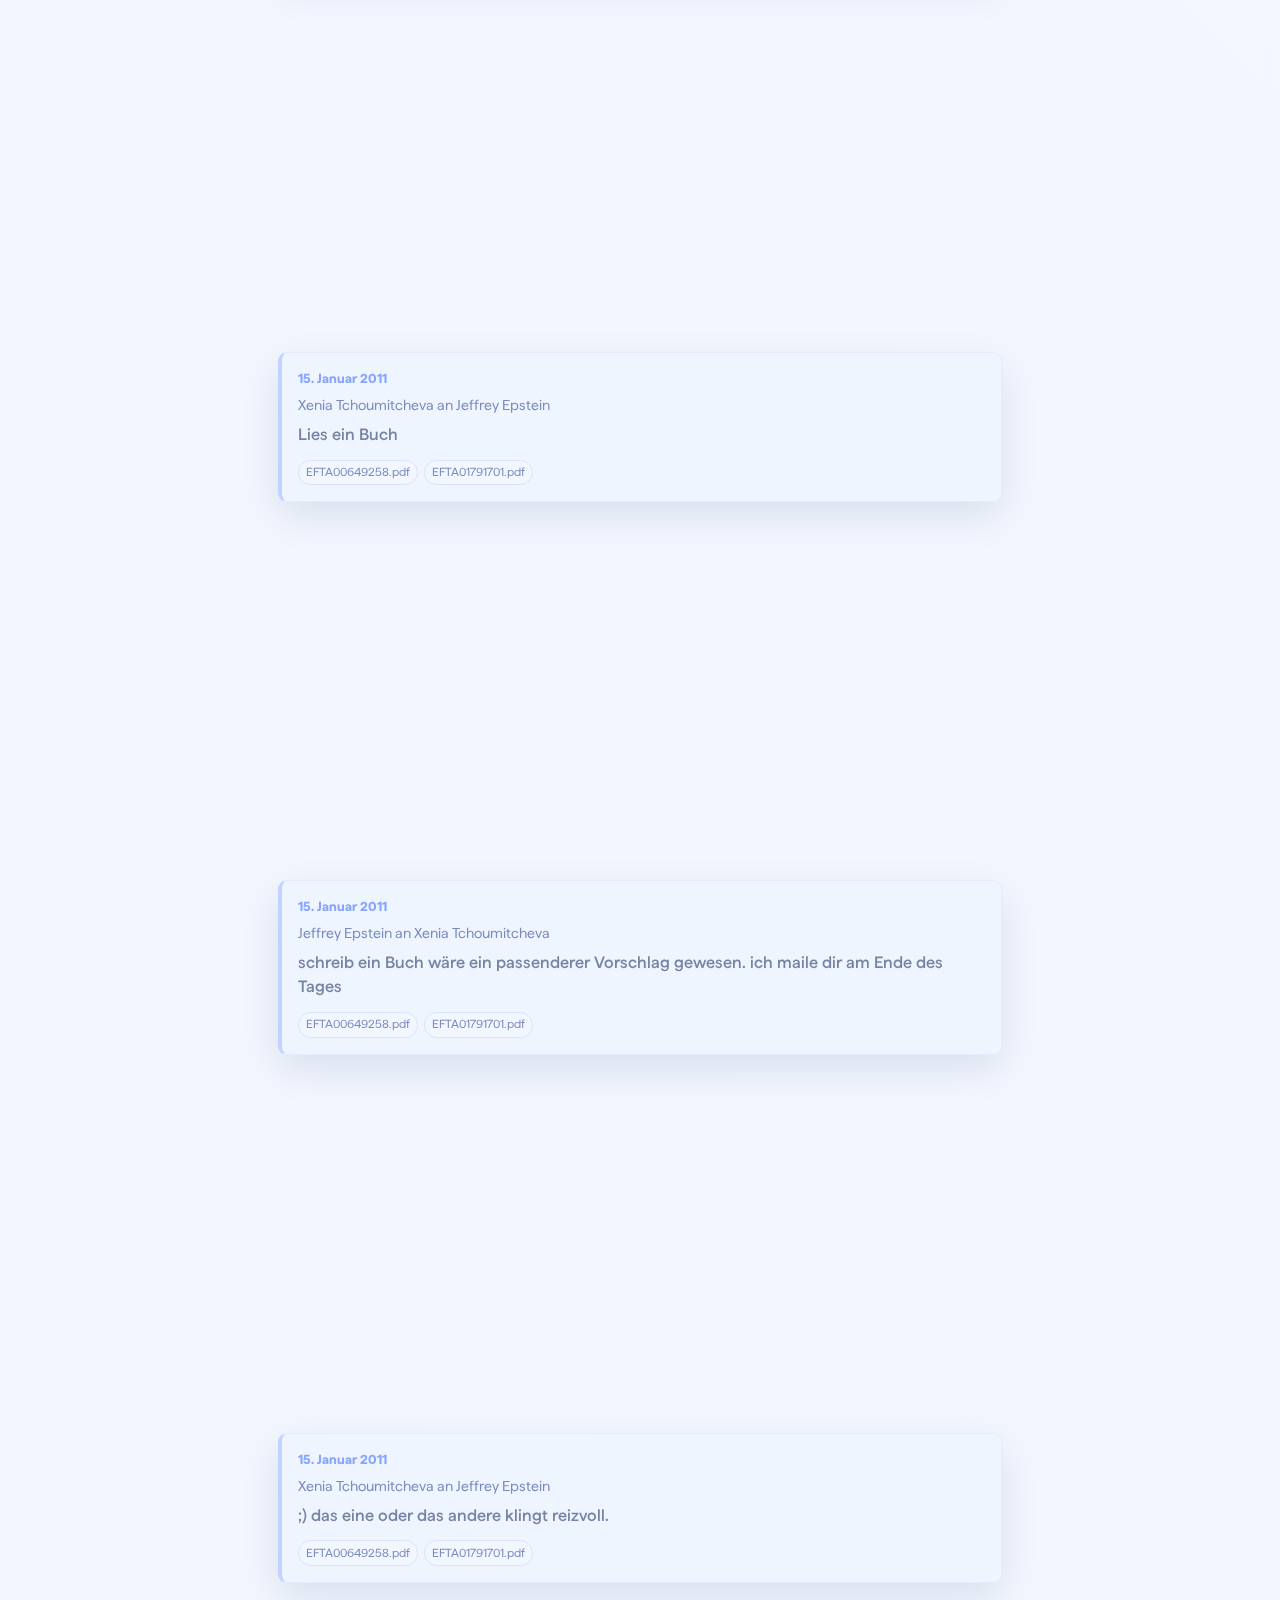
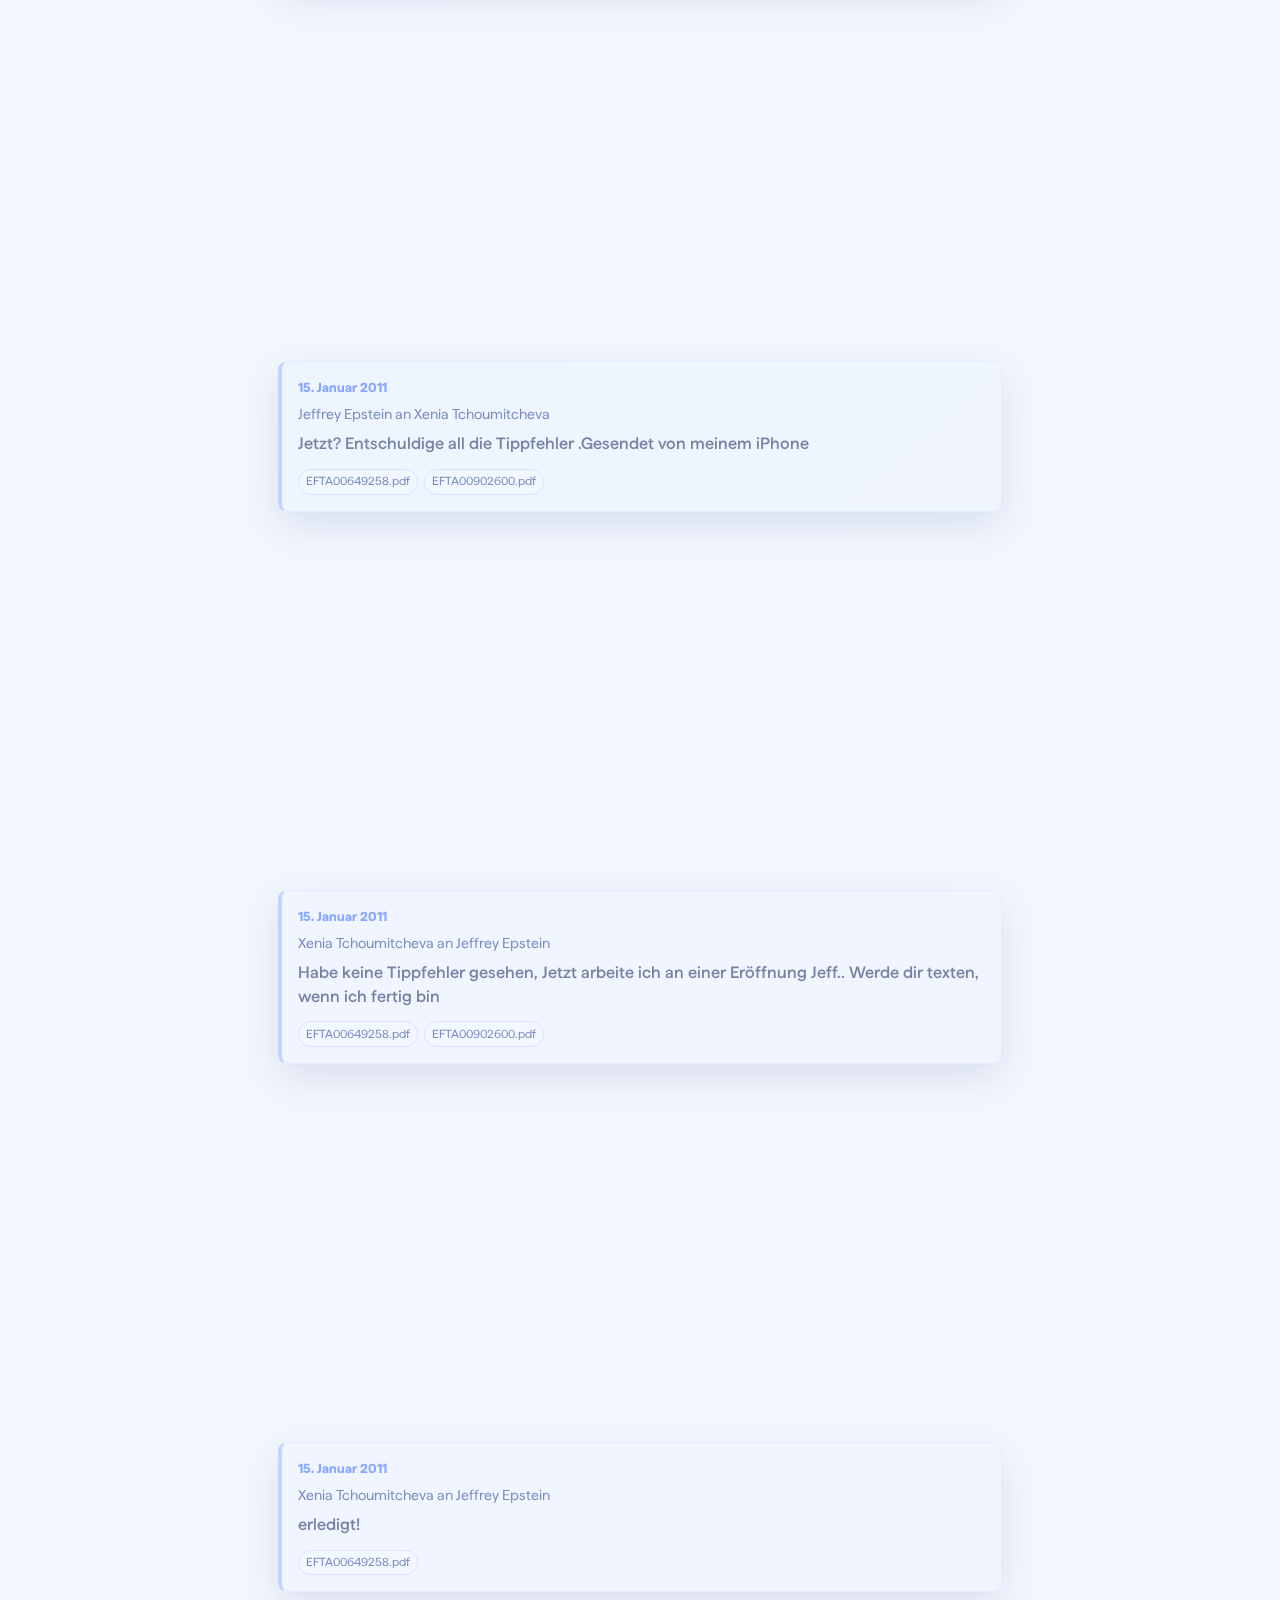
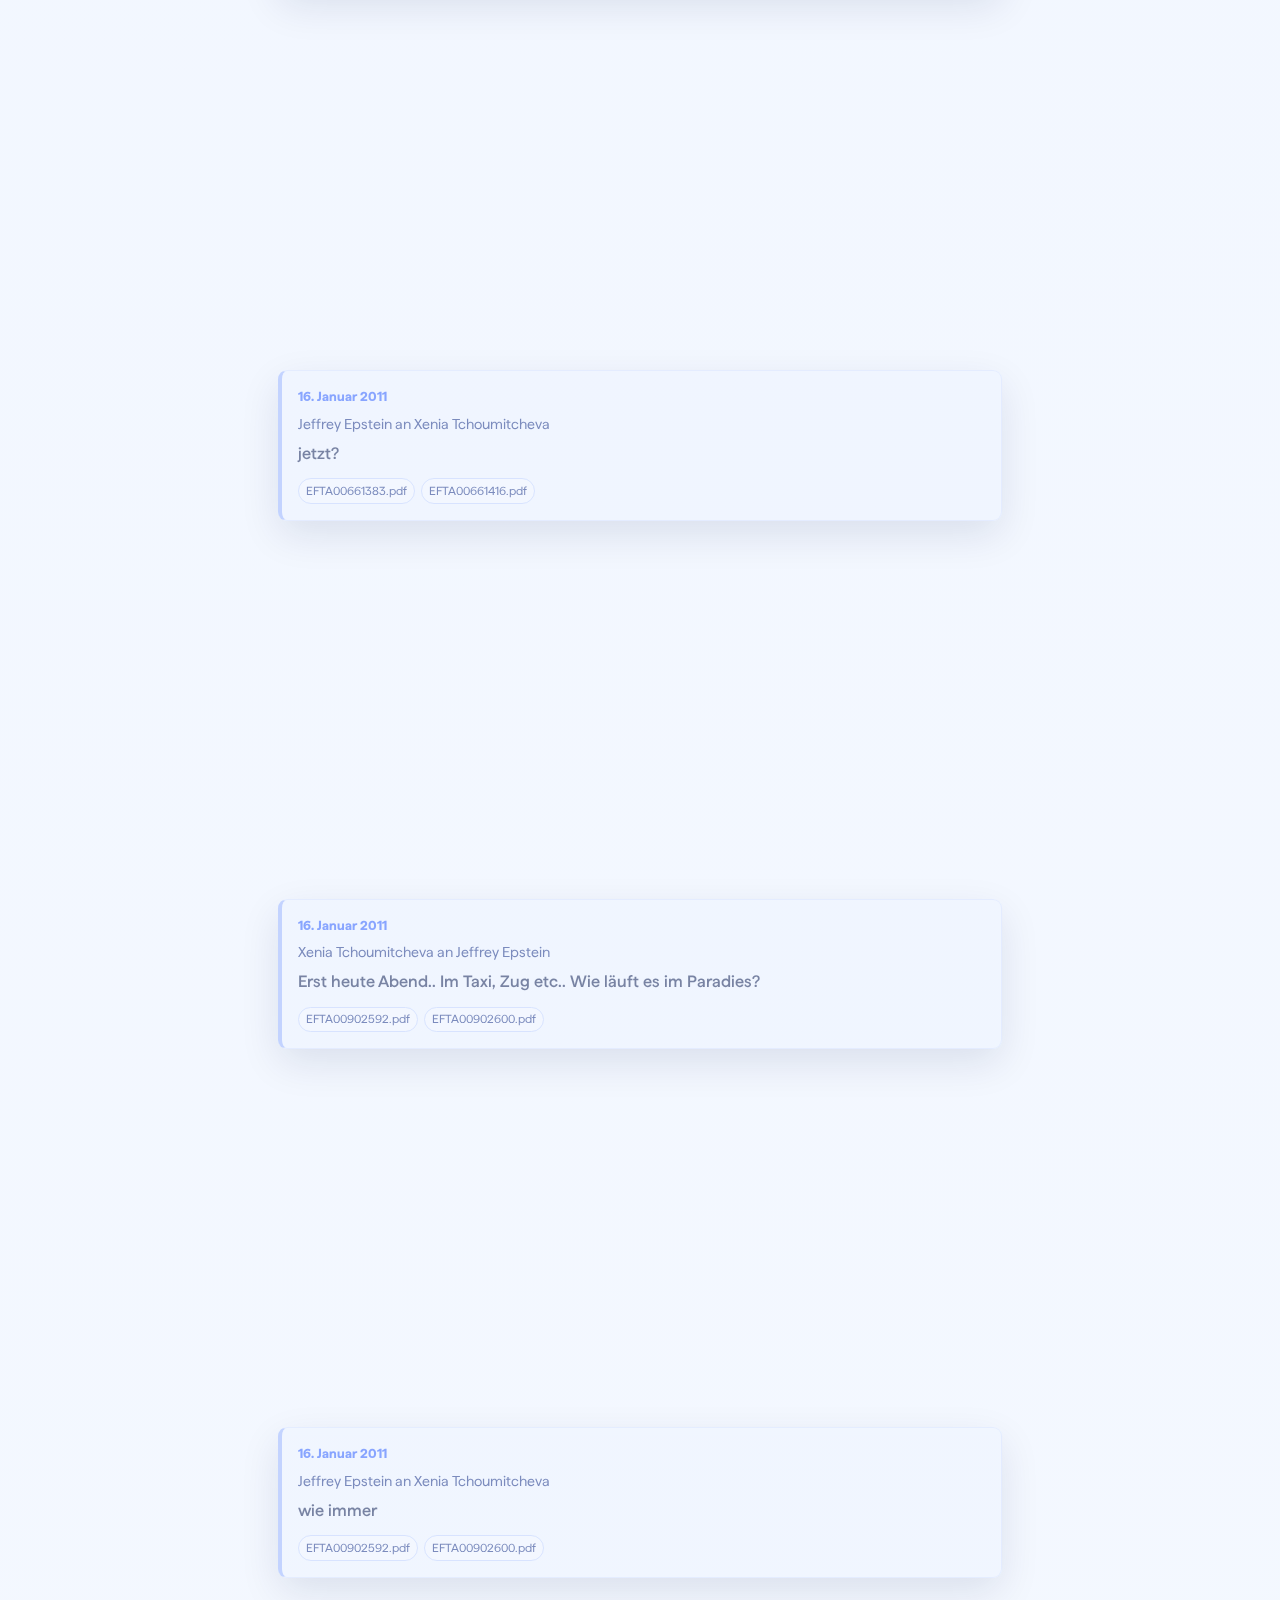
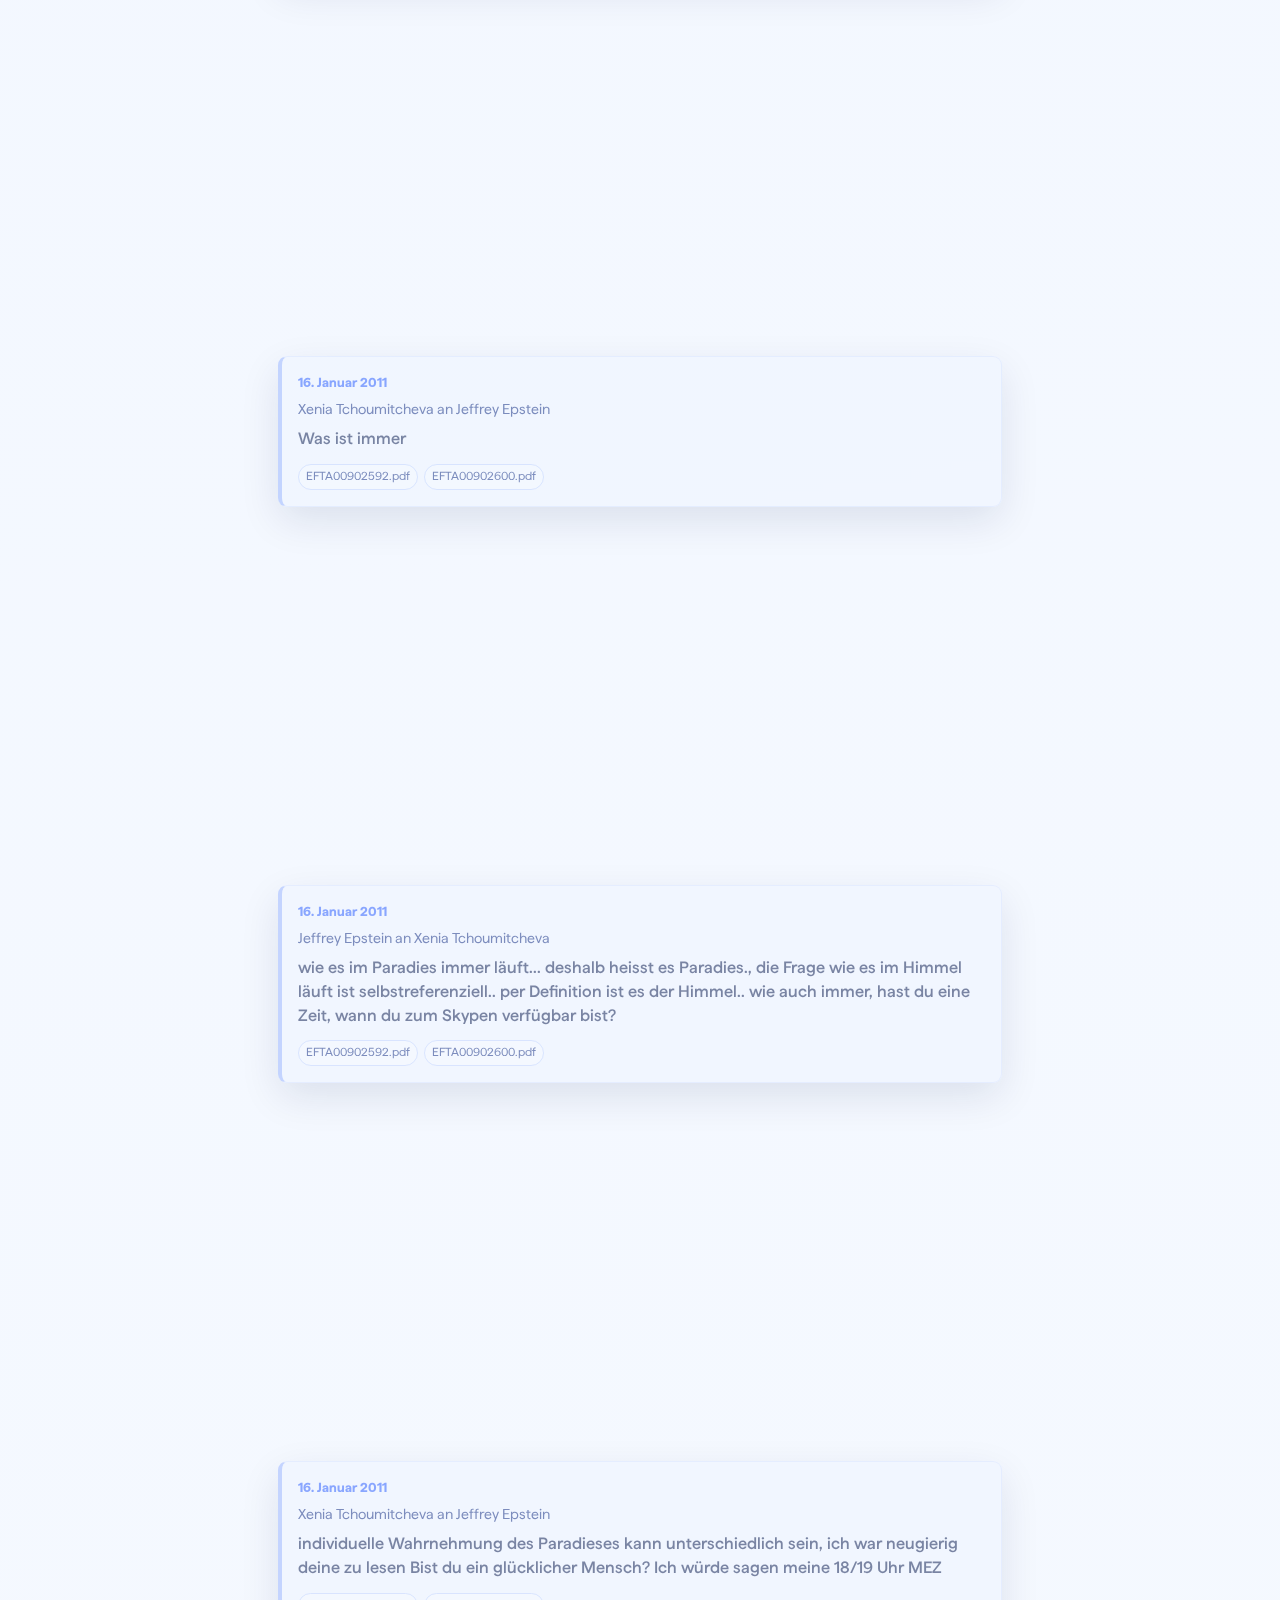
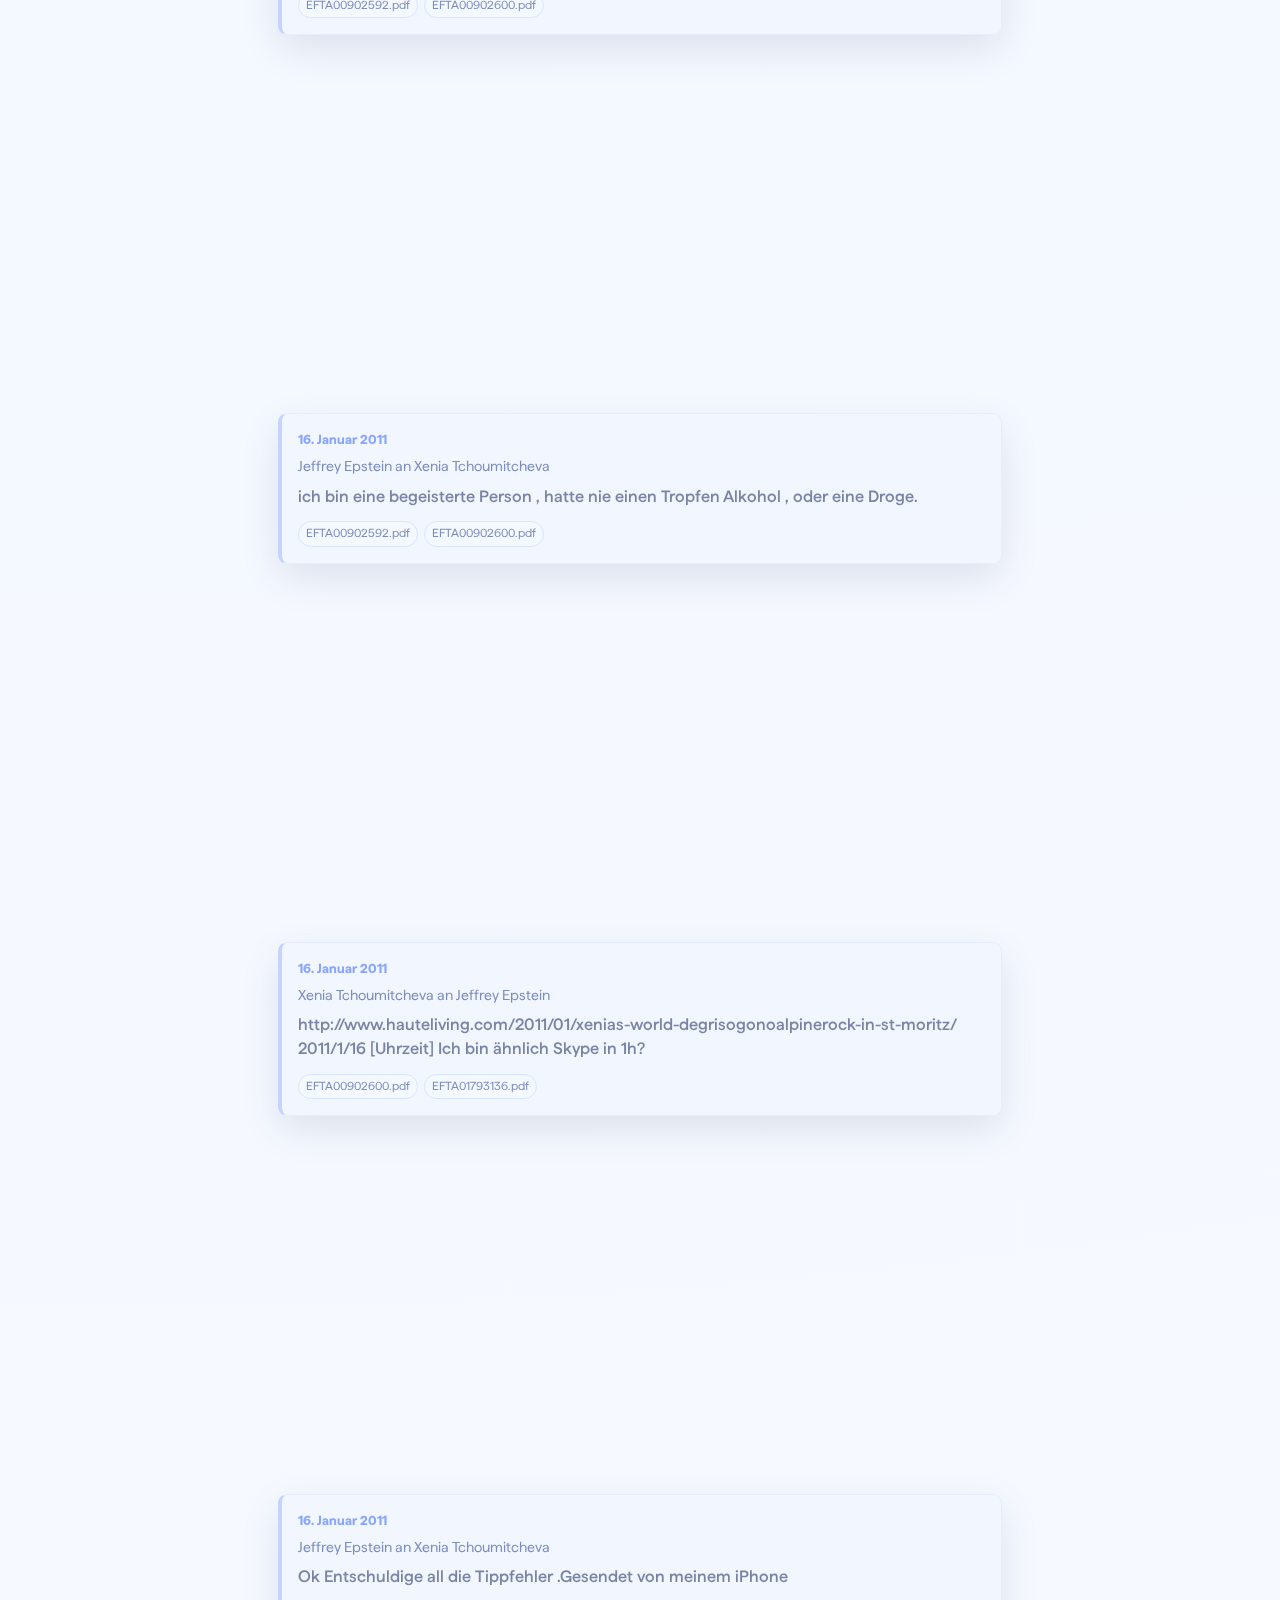
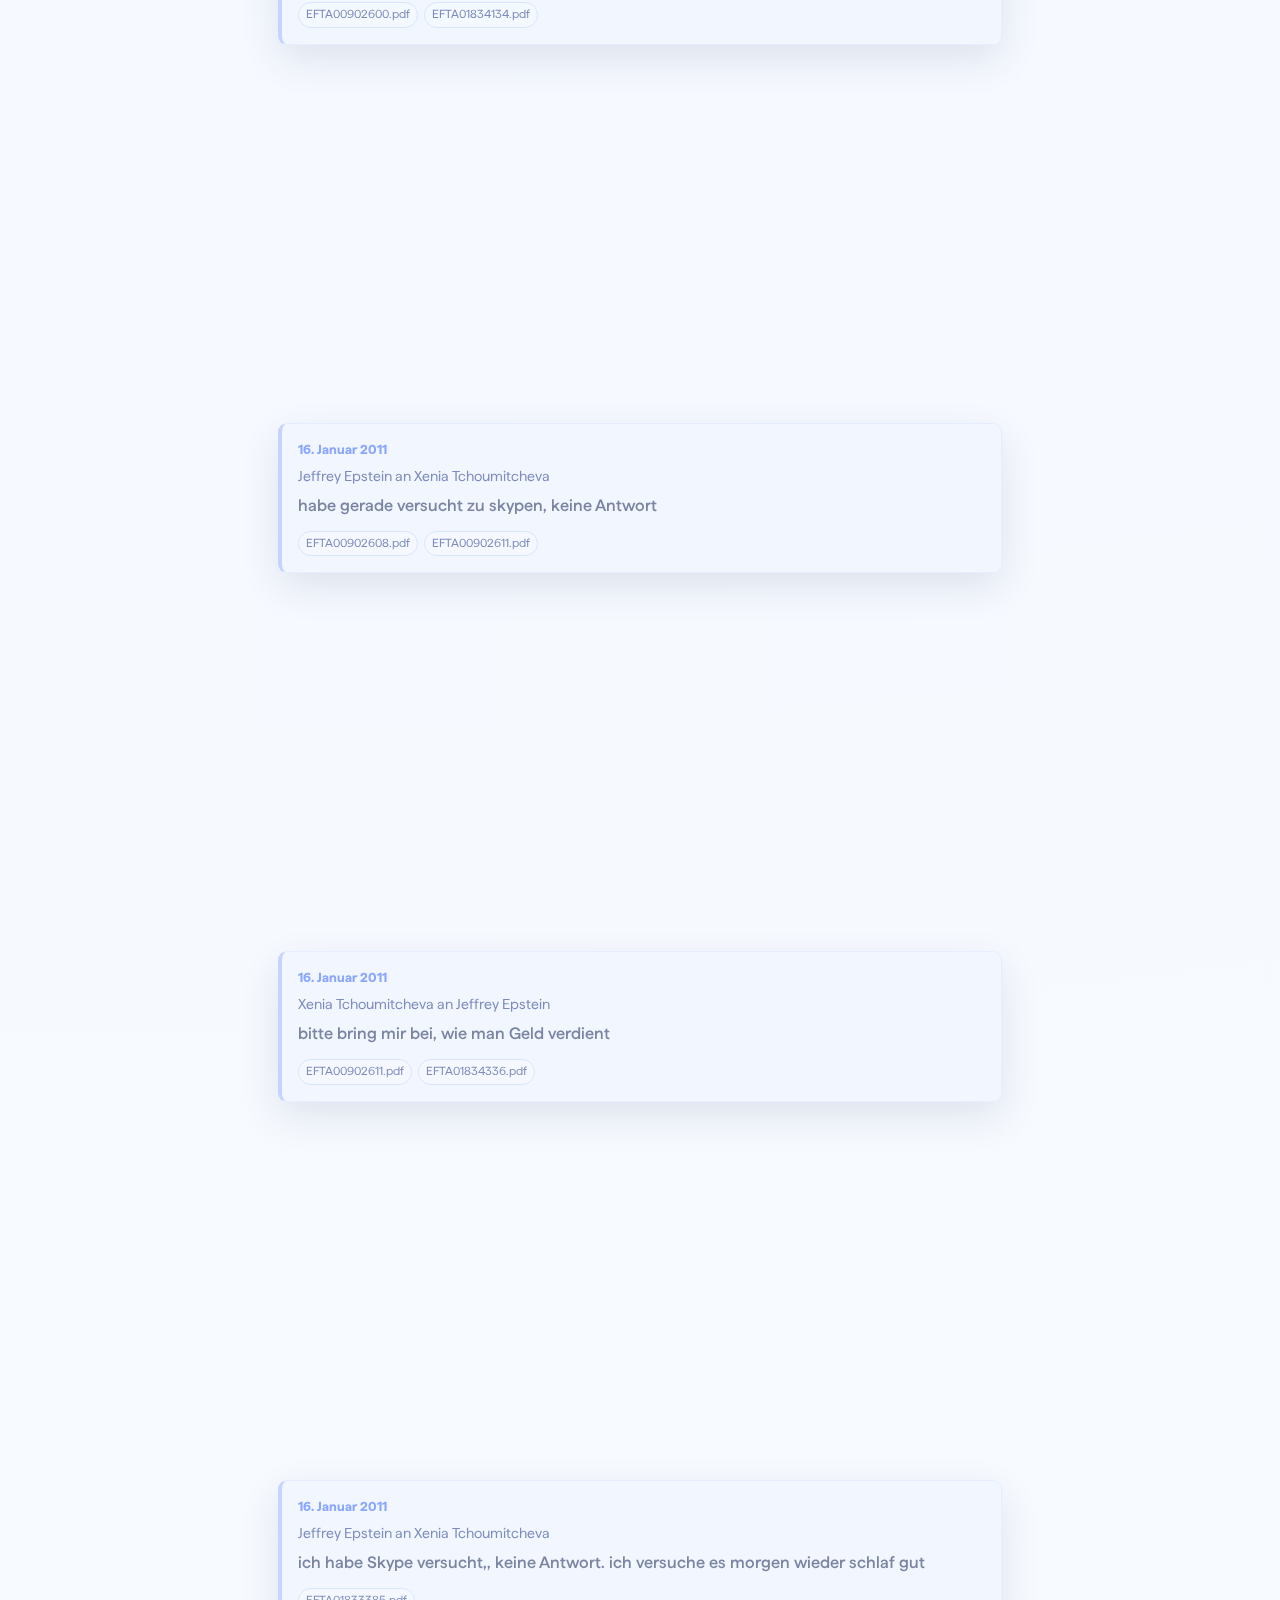
<file: scrolly.html>
<!doctype html>
<html lang="de">
  <head>
    <meta charset="UTF-8" />
    <meta name="viewport" content="width=device-width, initial-scale=1.0" />
    <title>Das Protokoll</title>
    <style>:root {
  --bg: #f8fbff;
  --paper: #edf4ff;
  --ink: #07184d;
  --muted: #0d2880;
  --line: #cddcff;
  --accent: #2659ff;
  --overlay: rgba(7, 24, 77, 0.4);
  --card: rgba(237, 244, 255, 0.9);
}

@font-face {
  font-family: 'Matter';
  src: url('Matter Font copy/Matter-Light.otf') format('opentype');
  font-weight: 300;
  font-style: normal;
  font-display: swap;
}

@font-face {
  font-family: 'Matter';
  src: url('Matter Font copy/Matter-Regular.otf') format('opentype');
  font-weight: 400;
  font-style: normal;
  font-display: swap;
}

@font-face {
  font-family: 'Matter';
  src: url('Matter Font copy/Matter-Medium.otf') format('opentype');
  font-weight: 500;
  font-style: normal;
  font-display: swap;
}

@font-face {
  font-family: 'Matter';
  src: url('Matter Font copy/Matter-SemiBold.otf') format('opentype');
  font-weight: 600;
  font-style: normal;
  font-display: swap;
}

@font-face {
  font-family: 'Matter';
  src: url('Matter Font copy/Matter-Bold.otf') format('opentype');
  font-weight: 700;
  font-style: normal;
  font-display: swap;
}

* {
  box-sizing: border-box;
}

body {
  margin: 0;
  font-family: 'Matter', sans-serif;
  font-weight: 400;
  color: var(--ink);
  background:
    radial-gradient(circle at 15% 20%, #f1f6ff 0%, transparent 35%),
    radial-gradient(circle at 85% 80%, #eef4ff 0%, transparent 30%),
    var(--bg);
  line-height: 1.45;
}

.article-header {
  position: relative;
  z-index: 3;
  max-width: 960px;
  margin: 0 auto;
  padding: 4rem 1.25rem 2.5rem;
  background: var(--bg);
}

.kicker {
  margin: 0 0 0.5rem;
  font-size: 0.82rem;
  letter-spacing: 0.08em;
  text-transform: uppercase;
  color: var(--accent);
  font-weight: 700;
}

h1 {
  margin: 0;
  font-family: 'Matter', sans-serif;
  font-weight: 700;
  font-size: clamp(2rem, 3.6vw, 3.3rem);
  line-height: 1.08;
}

.lede {
  margin: 0.9rem 0 0;
  max-width: 72ch;
  font-size: clamp(1.02rem, 1.8vw, 1.25rem);
  color: var(--ink);
  font-weight: 600;
}

.intro-copy p {
  max-width: 74ch;
  margin: 1.1rem 0 0;
  color: var(--muted);
}

.scrolly-shell {
  position: relative;
}

.visual-layer {
  position: sticky;
  top: 0.9rem;
  z-index: 1;
  height: calc(100vh - 0.9rem);
  max-width: 960px;
  margin: 0 auto;
  padding: 0 1.25rem;
}

.visual-frame {
  position: absolute;
  inset: 0 1.25rem;
  overflow: hidden;
  background: #07184d;
  border-radius: 10px;
}

.visual-frame::after {
  content: '';
  position: absolute;
  inset: 0;
  background: linear-gradient(
    180deg,
    rgba(7, 24, 77, 0.2) 0%,
    rgba(7, 24, 77, 0.35) 55%,
    rgba(7, 24, 77, 0.55) 100%
  );
  pointer-events: none;
}

.visual-frame img {
  display: block;
  width: 100%;
  height: 100%;
  object-fit: cover;
  object-position: top center;
  background: #0d2880;
}

.placeholder {
  position: absolute;
  inset: 0;
  display: grid;
  place-items: center;
  color: rgba(255, 255, 255, 0.92);
  font-weight: 600;
  letter-spacing: 0.01em;
}

.meta-overlay {
  position: absolute;
  top: 1rem;
  left: 1rem;
  right: auto;
  width: min(360px, calc(100% - 2rem));
  border: 1px solid rgba(237, 244, 255, 0.46);
  background: rgba(7, 24, 77, 0.58);
  border-radius: 10px;
  padding: 0.85rem 1rem;
  backdrop-filter: blur(5px);
  color: #edf4ff;
}

.active-date {
  margin: 0;
  font-weight: 700;
}

.progress-label {
  margin: 0.65rem 0 0.35rem;
  font-size: 0.84rem;
  color: rgba(237, 244, 255, 0.9);
}

.progress-track {
  width: 100%;
  height: 8px;
  border-radius: 999px;
  background: rgba(237, 244, 255, 0.24);
  overflow: hidden;
}

.progress-track span {
  display: block;
  height: 100%;
  width: 0;
  background: linear-gradient(90deg, #2659ff, #0d2880);
  transition: width 220ms ease;
}

.steps {
  position: relative;
  z-index: 2;
  max-width: 760px;
  margin: 0 auto;
  padding: 8vh 1.1rem 12vh;
  display: grid;
  gap: 42vh;
}

.step {
  background: var(--card);
  border: 1px solid #d7e3ff;
  border-left: 4px solid #98b3ff;
  border-radius: 9px;
  padding: 1rem;
  box-shadow: 0 14px 40px rgba(7, 24, 77, 0.2);
  backdrop-filter: blur(3px);
  transition: border-color 220ms ease, transform 220ms ease, opacity 220ms ease;
  opacity: 0.52;
}

.step.is-active {
  opacity: 1;
  border-left-color: var(--accent);
  transform: translateY(-2px);
}

.step-date {
  margin: 0;
  font-size: 0.82rem;
  color: var(--accent);
  font-weight: 700;
}

.step-fromto {
  margin: 0.45rem 0;
  font-size: 0.9rem;
  color: var(--muted);
}

.step-message {
  margin: 0;
  font-size: 1.03rem;
  color: var(--ink);
  font-weight: 500;
}

.docs {
  margin-top: 0.8rem;
  display: flex;
  flex-wrap: wrap;
  gap: 0.35rem;
}

.doc-badge {
  display: inline-block;
  padding: 0.2rem 0.45rem;
  border-radius: 999px;
  font-size: 0.74rem;
  border: 1px solid #bfd1ff;
  color: #0d2880;
  background: #f4f8ff;
  text-decoration: none;
}

.doc-badge:hover,
.doc-badge:focus-visible {
  border-color: #2659ff;
  color: #07184d;
}

.step:focus-visible {
  outline: 2px solid var(--accent);
  outline-offset: 2px;
}

@media (max-width: 900px) {
  .article-header {
    padding-top: 3.2rem;
  }

  .meta-overlay {
    top: 0.7rem;
    left: 1.35rem;
    width: calc(100% - 2.7rem);
  }

  .steps {
    padding: 11vh 0.8rem 10vh;
    gap: 34vh;
  }

  .visual-layer {
    height: calc(100vh - 0.7rem);
    padding: 0 0.8rem;
  }

  .visual-frame {
    inset: 0 0.8rem;
  }
}

@media (prefers-reduced-motion: reduce) {
  * {
    scroll-behavior: auto !important;
    transition: none !important;
  }
}
</style>
  </head>
  <body>
    <header class="article-header">
      <p class="kicker" id="article-kicker"></p>
      <h1 id="article-title"></h1>
      <p id="article-lede" class="lede"></p>
      <div id="intro-copy" class="intro-copy"></div>
    </header>

    <main class="scrolly-shell" aria-label="Nachrichtenverlauf">
      <div class="visual-layer" aria-live="polite">
        <div class="visual-frame">
          <img id="visual-image" alt="Dokumentvorschau" hidden />
          <div id="visual-placeholder" class="placeholder">
            <p>Dokumentvorschau folgt</p>
          </div>
        </div>
        <div class="meta-overlay">
          <p id="active-date" class="active-date"></p>
          <p class="progress-label">Fortschritt</p>
          <div class="progress-track" role="progressbar" aria-valuemin="0" aria-valuemax="100" aria-valuenow="0" id="progress-track">
            <span id="progress-fill"></span>
          </div>
        </div>
      </div>

      <section id="steps" class="steps" aria-label="Einzelnachrichten"></section>
    </main>

    <template id="step-template">
      <article class="step" tabindex="0">
        <p class="step-date"></p>
        <p class="step-fromto"></p>
        <p class="step-message"></p>
        <div class="docs" aria-label="Dokumente"></div>
      </article>
    </template>

    <script>
      const PAYLOAD = {
  "intro": {
    "kicker": "Das Protokoll",
    "title": "Wort für Wort: der Austausch zwischen Tchoumi und Epstein",
    "lede": "Im Januar 2011 stand das russisch-schweizer Model Xenia Tchoumi mehrfach im Kontakt mit Jeffrey Epstein. 20 Minuten zeigt den neu veröffentlichten Chatverlauf in der zeitlichen Abfolge.",
    "intro_paragraphs": [
      "Sie nannte ihn «Boss»: In den neu veröffentlichten Epstein-Files taucht unter anderem das russisch-schweizerische Model Xenia Tchoumi auf – damals unter ihrem ursprünglichen Namen Tchoumitcheva. Im Winter 2010 und 2011 führte sie einen ausgiebigen Austausch mit Jeffrey Epstein. 20 Minuten zeigt den Chatverlauf in der zeitlichen abfolge zum Nachlesen."
    ]
  },
  "messages": [
    {
      "id": "msg-001",
      "date_iso": "2010-12-04",
      "date_label": "4. Dezember 2010",
      "sender": "Tancredi Marchiolo",
      "recipient": "Jeffrey Epstein",
      "message": "Ciao Jeffrey, eine neue Freundin, Xenia Tchoumitcheva (eher so eine Einmalige, Zweimalige...), reist Anfang Jan nach NY. Habe sie in Abu Dhabi getroffen und dann nach London geflogen. Kann ich ihr sagen, sie soll dich anrufen? Sie landet am 16.-17. oder so um dieses Datum herum... halb Schweizerin, halb Russin - ich denke, die russische Seite gewinnt! Ihre Nummer ist [geschwärzt]. Denke an dich, Ciao!",
      "documents": [
        "EFTA02413831.pdf"
      ],
      "parse_flags": []
    },
    {
      "id": "msg-002",
      "date_iso": "2010-12-12",
      "date_label": "12. Dezember 2010",
      "sender": "Jeffrey Epstein",
      "recipient": "Xenia Tchoumitcheva",
      "message": "Sundance Schedule /",
      "documents": [
        "EFTA01796045.pdf"
      ],
      "parse_flags": []
    },
    {
      "id": "msg-003",
      "date_iso": "2010-12-30",
      "date_label": "30. Dezember 2010",
      "sender": "Xenia Tchoumitcheva",
      "recipient": "Jeffrey Epstein",
      "message": "kein Anhang",
      "documents": [
        "EFTA01796045.pdf",
        "EFTA01796155.pdf",
        "EFTA01830993.pdf",
        "EFTA01994996.pdf",
        "EFTA01995740.pdf"
      ],
      "parse_flags": []
    },
    {
      "id": "msg-004",
      "date_iso": "2010-12-30",
      "date_label": "30. Dezember 2010",
      "sender": "Jeffrey Epstein",
      "recipient": "Xenia Tchoumitcheva",
      "message": "http://www.sundance.org/festival/support-us/join-patron-circle/",
      "documents": [
        "EFTA01796045.pdf",
        "EFTA01830993.pdf",
        "EFTA01994996.pdf"
      ],
      "parse_flags": []
    },
    {
      "id": "msg-005",
      "date_iso": "2010-12-30",
      "date_label": "30. Dezember 2010",
      "sender": "Xenia Tchoumitcheva",
      "recipient": "Jeffrey Epstein",
      "message": "Danke! :)",
      "documents": [
        "EFTA01796045.pdf",
        "EFTA01830993.pdf",
        "EFTA01994996.pdf"
      ],
      "parse_flags": []
    },
    {
      "id": "msg-006",
      "date_iso": "2011-01-14",
      "date_label": "14. Januar 2011",
      "sender": "Jeffrey Epstein",
      "recipient": "Xenia Tchoumitcheva",
      "message": "[Leer/Nur Betreffzeile]",
      "documents": [
        "EFTA00649258.pdf",
        "EFTA01791701.pdf"
      ],
      "parse_flags": []
    },
    {
      "id": "msg-007",
      "date_iso": "2011-01-14",
      "date_label": "14. Januar 2011",
      "sender": "Xenia Tchoumitcheva",
      "recipient": "Jeffrey Epstein",
      "message": "Paradies. Grüss Richard von mir ha",
      "documents": [
        "EFTA00649258.pdf",
        "EFTA01791701.pdf"
      ],
      "parse_flags": []
    },
    {
      "id": "msg-008",
      "date_iso": "2011-01-15",
      "date_label": "15. Januar 2011",
      "sender": "Jeffrey Epstein",
      "recipient": "Xenia Tchoumitcheva",
      "message": "skype?",
      "documents": [
        "EFTA00649258.pdf",
        "EFTA01791701.pdf"
      ],
      "parse_flags": []
    },
    {
      "id": "msg-009",
      "date_iso": "2011-01-15",
      "date_label": "15. Januar 2011",
      "sender": "Xenia Tchoumitcheva",
      "recipient": "Jeffrey Epstein",
      "message": "Bist du so gelangweilt? Bin in 2-3 Stunden zu Hause.. Falls du noch verfügbar bist.",
      "documents": [
        "EFTA00649258.pdf",
        "EFTA01791701.pdf"
      ],
      "parse_flags": []
    },
    {
      "id": "msg-010",
      "date_iso": "2011-01-15",
      "date_label": "15. Januar 2011",
      "sender": "Jeffrey Epstein",
      "recipient": "Xenia Tchoumitcheva",
      "message": "frühmorgendlicher Regen",
      "documents": [
        "EFTA00649258.pdf",
        "EFTA01791701.pdf"
      ],
      "parse_flags": []
    },
    {
      "id": "msg-011",
      "date_iso": "2011-01-15",
      "date_label": "15. Januar 2011",
      "sender": "Xenia Tchoumitcheva",
      "recipient": "Jeffrey Epstein",
      "message": "Lies ein Buch",
      "documents": [
        "EFTA00649258.pdf",
        "EFTA01791701.pdf"
      ],
      "parse_flags": []
    },
    {
      "id": "msg-012",
      "date_iso": "2011-01-15",
      "date_label": "15. Januar 2011",
      "sender": "Jeffrey Epstein",
      "recipient": "Xenia Tchoumitcheva",
      "message": "schreib ein Buch wäre ein passenderer Vorschlag gewesen. ich maile dir am Ende des Tages",
      "documents": [
        "EFTA00649258.pdf",
        "EFTA01791701.pdf"
      ],
      "parse_flags": []
    },
    {
      "id": "msg-013",
      "date_iso": "2011-01-15",
      "date_label": "15. Januar 2011",
      "sender": "Xenia Tchoumitcheva",
      "recipient": "Jeffrey Epstein",
      "message": ";) das eine oder das andere klingt reizvoll.",
      "documents": [
        "EFTA00649258.pdf",
        "EFTA01791701.pdf"
      ],
      "parse_flags": []
    },
    {
      "id": "msg-014",
      "date_iso": "2011-01-15",
      "date_label": "15. Januar 2011",
      "sender": "Jeffrey Epstein",
      "recipient": "Xenia Tchoumitcheva",
      "message": "Jetzt? Entschuldige all die Tippfehler .Gesendet von meinem iPhone",
      "documents": [
        "EFTA00649258.pdf",
        "EFTA00902600.pdf"
      ],
      "parse_flags": []
    },
    {
      "id": "msg-015",
      "date_iso": "2011-01-15",
      "date_label": "15. Januar 2011",
      "sender": "Xenia Tchoumitcheva",
      "recipient": "Jeffrey Epstein",
      "message": "Habe keine Tippfehler gesehen, Jetzt arbeite ich an einer Eröffnung Jeff.. Werde dir texten, wenn ich fertig bin",
      "documents": [
        "EFTA00649258.pdf",
        "EFTA00902600.pdf"
      ],
      "parse_flags": [
        "inferred_message_label"
      ]
    },
    {
      "id": "msg-016",
      "date_iso": "2011-01-15",
      "date_label": "15. Januar 2011",
      "sender": "Xenia Tchoumitcheva",
      "recipient": "Jeffrey Epstein",
      "message": "erledigt!",
      "documents": [
        "EFTA00649258.pdf"
      ],
      "parse_flags": []
    },
    {
      "id": "msg-017",
      "date_iso": "2011-01-16",
      "date_label": "16. Januar 2011",
      "sender": "Jeffrey Epstein",
      "recipient": "Xenia Tchoumitcheva",
      "message": "jetzt?",
      "documents": [
        "EFTA00661383.pdf",
        "EFTA00661416.pdf"
      ],
      "parse_flags": []
    },
    {
      "id": "msg-018",
      "date_iso": "2011-01-16",
      "date_label": "16. Januar 2011",
      "sender": "Xenia Tchoumitcheva",
      "recipient": "Jeffrey Epstein",
      "message": "Erst heute Abend.. Im Taxi, Zug etc.. Wie läuft es im Paradies?",
      "documents": [
        "EFTA00902592.pdf",
        "EFTA00902600.pdf"
      ],
      "parse_flags": []
    },
    {
      "id": "msg-019",
      "date_iso": "2011-01-16",
      "date_label": "16. Januar 2011",
      "sender": "Jeffrey Epstein",
      "recipient": "Xenia Tchoumitcheva",
      "message": "wie immer",
      "documents": [
        "EFTA00902592.pdf",
        "EFTA00902600.pdf"
      ],
      "parse_flags": []
    },
    {
      "id": "msg-020",
      "date_iso": "2011-01-16",
      "date_label": "16. Januar 2011",
      "sender": "Xenia Tchoumitcheva",
      "recipient": "Jeffrey Epstein",
      "message": "Was ist immer",
      "documents": [
        "EFTA00902592.pdf",
        "EFTA00902600.pdf"
      ],
      "parse_flags": []
    },
    {
      "id": "msg-021",
      "date_iso": "2011-01-16",
      "date_label": "16. Januar 2011",
      "sender": "Jeffrey Epstein",
      "recipient": "Xenia Tchoumitcheva",
      "message": "wie es im Paradies immer läuft... deshalb heisst es Paradies., die Frage wie es im Himmel läuft ist selbstreferenziell.. per Definition ist es der Himmel.. wie auch immer, hast du eine Zeit, wann du zum Skypen verfügbar bist?",
      "documents": [
        "EFTA00902592.pdf",
        "EFTA00902600.pdf"
      ],
      "parse_flags": []
    },
    {
      "id": "msg-022",
      "date_iso": "2011-01-16",
      "date_label": "16. Januar 2011",
      "sender": "Xenia Tchoumitcheva",
      "recipient": "Jeffrey Epstein",
      "message": "individuelle Wahrnehmung des Paradieses kann unterschiedlich sein, ich war neugierig deine zu lesen Bist du ein glücklicher Mensch? Ich würde sagen meine 18/19 Uhr MEZ",
      "documents": [
        "EFTA00902592.pdf",
        "EFTA00902600.pdf"
      ],
      "parse_flags": []
    },
    {
      "id": "msg-023",
      "date_iso": "2011-01-16",
      "date_label": "16. Januar 2011",
      "sender": "Jeffrey Epstein",
      "recipient": "Xenia Tchoumitcheva",
      "message": "ich bin eine begeisterte Person , hatte nie einen Tropfen Alkohol , oder eine Droge.",
      "documents": [
        "EFTA00902592.pdf",
        "EFTA00902600.pdf"
      ],
      "parse_flags": []
    },
    {
      "id": "msg-024",
      "date_iso": "2011-01-16",
      "date_label": "16. Januar 2011",
      "sender": "Xenia Tchoumitcheva",
      "recipient": "Jeffrey Epstein",
      "message": "http://www.hauteliving.com/2011/01/xenias-world-degrisogonoalpinerock-in-st-moritz/ 2011/1/16 [Uhrzeit] Ich bin ähnlich Skype in 1h?",
      "documents": [
        "EFTA00902600.pdf",
        "EFTA01793136.pdf"
      ],
      "parse_flags": []
    },
    {
      "id": "msg-025",
      "date_iso": "2011-01-16",
      "date_label": "16. Januar 2011",
      "sender": "Jeffrey Epstein",
      "recipient": "Xenia Tchoumitcheva",
      "message": "Ok Entschuldige all die Tippfehler .Gesendet von meinem iPhone",
      "documents": [
        "EFTA00902600.pdf",
        "EFTA01834134.pdf"
      ],
      "parse_flags": []
    },
    {
      "id": "msg-026",
      "date_iso": "2011-01-16",
      "date_label": "16. Januar 2011",
      "sender": "Jeffrey Epstein",
      "recipient": "Xenia Tchoumitcheva",
      "message": "habe gerade versucht zu skypen, keine Antwort",
      "documents": [
        "EFTA00902608.pdf",
        "EFTA00902611.pdf"
      ],
      "parse_flags": []
    },
    {
      "id": "msg-027",
      "date_iso": "2011-01-16",
      "date_label": "16. Januar 2011",
      "sender": "Xenia Tchoumitcheva",
      "recipient": "Jeffrey Epstein",
      "message": "bitte bring mir bei, wie man Geld verdient",
      "documents": [
        "EFTA00902611.pdf",
        "EFTA01834336.pdf"
      ],
      "parse_flags": []
    },
    {
      "id": "msg-028",
      "date_iso": "2011-01-16",
      "date_label": "16. Januar 2011",
      "sender": "Jeffrey Epstein",
      "recipient": "Xenia Tchoumitcheva",
      "message": "ich habe Skype versucht,, keine Antwort. ich versuche es morgen wieder schlaf gut",
      "documents": [
        "EFTA01833385.pdf"
      ],
      "parse_flags": []
    },
    {
      "id": "msg-029",
      "date_iso": "2011-01-17",
      "date_label": "17. Januar 2011",
      "sender": "Jeffrey Epstein",
      "recipient": "Xenia Tchoumitcheva",
      "message": "bist du frei zum skypen,, Ich möchte dir deine zwei wichtigsten Lektionen geben.",
      "documents": [
        "EFTA00902638.pdf",
        "EFTA01798153.pdf"
      ],
      "parse_flags": []
    },
    {
      "id": "msg-030",
      "date_iso": "2011-01-17",
      "date_label": "17. Januar 2011",
      "sender": "Xenia Tchoumitcheva",
      "recipient": "Jeffrey Epstein",
      "message": "Mein Lieber, ich kann so gegen 4-5-ish, wahrscheinlich während sie meine Haare machen [making my hair]...",
      "documents": [
        "EFTA01798153.pdf",
        "EFTA01798335.pdf"
      ],
      "parse_flags": []
    },
    {
      "id": "msg-031",
      "date_iso": "2011-01-17",
      "date_label": "17. Januar 2011",
      "sender": "Jeffrey Epstein",
      "recipient": "Xenia Tchoumitcheva",
      "message": "Das sind Lektionen fürs Leben.. du solltest warten, bis du ihnen volle Aufmerksamkeit schenken kannst. vielleicht später heute Nacht oder morgen, du hast 21 Jahre gewartet , ein weiterer Tag wird die Dinge nicht ändern",
      "documents": [
        "EFTA01798584.pdf",
        "EFTA01833678.pdf"
      ],
      "parse_flags": []
    },
    {
      "id": "msg-032",
      "date_iso": "2011-01-17",
      "date_label": "17. Januar 2011",
      "sender": "Jeffrey Epstein",
      "recipient": "Xenia Tchoumitcheva",
      "message": "z.K.,, sprich niemanden als \" mein Lieber \" an.. ausserdem heisst es im Englischen \" doing my hair \" [Haare frisieren], anstatt sie zu machen [\"making it\"]",
      "documents": [
        "EFTA01798153.pdf",
        "EFTA01798335.pdf"
      ],
      "parse_flags": []
    },
    {
      "id": "msg-033",
      "date_iso": "2011-01-17",
      "date_label": "17. Januar 2011",
      "sender": "Xenia Tchoumitcheva",
      "recipient": "Jeffrey Epstein",
      "message": "Danke Boss",
      "documents": [
        "EFTA01798153.pdf",
        "EFTA01798335.pdf"
      ],
      "parse_flags": []
    },
    {
      "id": "msg-034",
      "date_iso": "2011-01-17",
      "date_label": "17. Januar 2011",
      "sender": "Jeffrey Epstein",
      "recipient": "Xenia Tchoumitcheva",
      "message": "heute, übe,, deine Meinung oder Ideen zu nichts an jemanden zu geben, der älter ist als du. Stelle NUR Fragen..NUR --was denken sie, was wissen sie",
      "documents": [
        "EFTA01798153.pdf",
        "EFTA01833929.pdf"
      ],
      "parse_flags": []
    },
    {
      "id": "msg-035",
      "date_iso": "2011-01-17",
      "date_label": "17. Januar 2011",
      "sender": "Xenia Tchoumitcheva",
      "recipient": "Jeffrey Epstein",
      "message": "Ok. Frage, du bist an der Meinung von niemandem interessiert, der jünger ist als du ?",
      "documents": [
        "EFTA01798153.pdf",
        "EFTA01833929.pdf"
      ],
      "parse_flags": []
    },
    {
      "id": "msg-036",
      "date_iso": "2011-01-17",
      "date_label": "17. Januar 2011",
      "sender": "Jeffrey Epstein",
      "recipient": "Xenia Tchoumitcheva",
      "message": "Ich bin sehr interessiert , aber das nützt meistens mir, nicht der Person, deren Meinung ich suche. Ich stelle Fragen . Betrachte deine Meinungen wie Geld. Du würdest es nicht umsonst weggeben. Du solltest so viele wie möglich sammeln, und da Männer sehr bereitwillig sind, mit dir zu reden. HOL dir Informationen. Du bist nicht mehr in der High School, wo du dein Wissen demonstrieren musst. stell einfach Fragen, versuch es. du wirst sehen. hab einen schönen Tag,, Ich reise zu einer anderen Insel ab.",
      "documents": [
        "EFTA01833929.pdf",
        "EFTA02534654.pdf"
      ],
      "parse_flags": []
    },
    {
      "id": "msg-037",
      "date_iso": "2011-01-17",
      "date_label": "17. Januar 2011",
      "sender": "Xenia Tchoumitcheva",
      "recipient": "Jeffrey Epstein",
      "message": "Ok, ich werde im Laufe der Zeit viele Fragen an dich haben. Du darfst mein Menthor werden. Hab einen grossartigen Tag.",
      "documents": [
        "EFTA01833929.pdf"
      ],
      "parse_flags": []
    },
    {
      "id": "msg-038",
      "date_iso": "2011-01-17",
      "date_label": "17. Januar 2011",
      "sender": "Jeffrey Epstein",
      "recipient": "Xenia Tchoumitcheva",
      "message": "es wird \"Mentor\" geschrieben. ,und es gibt eine lange Schlange von Leuten, die auf dieses Privileg warten : )...Stelle Fragen an Leute, die du heute triffst,, was ist der schwierigste Teil ihres Jobs , ? wie haben sie ihre Karriere begonnen .. beobachte, wie viele Männer immer weiter über sich selbst reden wollen.",
      "documents": [
        "EFTA01833929.pdf"
      ],
      "parse_flags": []
    },
    {
      "id": "msg-039",
      "date_iso": "2011-01-17",
      "date_label": "17. Januar 2011",
      "sender": "Xenia Tchoumitcheva",
      "recipient": "Jeffrey Epstein",
      "message": "Dann später heute Nacht :)",
      "documents": [
        "EFTA01798584.pdf",
        "EFTA01833678.pdf"
      ],
      "parse_flags": []
    },
    {
      "id": "msg-040",
      "date_iso": "2011-01-17",
      "date_label": "17. Januar 2011",
      "sender": "Xenia Tchoumitcheva",
      "recipient": "Jeffrey Epstein",
      "message": "Mentor, entschuldigung. Werde ich",
      "documents": [
        "EFTA01833929.pdf"
      ],
      "parse_flags": []
    },
    {
      "id": "msg-041",
      "date_iso": "2011-01-17",
      "date_label": "17. Januar 2011",
      "sender": "Jeffrey Epstein",
      "recipient": "Xenia Tchoumitcheva",
      "message": "jetzt?",
      "documents": [
        "EFTA00661383.pdf",
        "EFTA00661416.pdf"
      ],
      "parse_flags": []
    },
    {
      "id": "msg-042",
      "date_iso": "2011-01-17",
      "date_label": "17. Januar 2011",
      "sender": "Xenia Tchoumitcheva",
      "recipient": "Jeffrey Epstein",
      "message": "Ich kann jetzt! Kannst du?",
      "documents": [
        "EFTA00661383.pdf",
        "EFTA00661416.pdf"
      ],
      "parse_flags": []
    },
    {
      "id": "msg-043",
      "date_iso": "2011-01-17",
      "date_label": "17. Januar 2011",
      "sender": "Jeffrey Epstein",
      "recipient": "Xenia Tchoumitcheva",
      "message": "15 Minuten Entschuldige all die Tippfehler .Gesendet von meinem iPhone",
      "documents": [
        "EFTA00661383.pdf",
        "EFTA00661416.pdf"
      ],
      "parse_flags": []
    },
    {
      "id": "msg-044",
      "date_iso": "2011-01-17",
      "date_label": "17. Januar 2011",
      "sender": "Xenia Tchoumitcheva",
      "recipient": "Jeffrey Epstein",
      "message": "K",
      "documents": [
        "EFTA00661383.pdf",
        "EFTA00661416.pdf"
      ],
      "parse_flags": []
    },
    {
      "id": "msg-045",
      "date_iso": "2011-01-18",
      "date_label": "18. Januar 2011",
      "sender": "Xenia Tchoumitcheva",
      "recipient": "Jeffrey Epstein",
      "message": "Hallo. Fliege morgen, aber - lohnt es sich in diesem Stadium für mich, zu Sundance zu gehen?",
      "documents": [
        "EFTA00661416.pdf",
        "EFTA00661418.pdf"
      ],
      "parse_flags": []
    },
    {
      "id": "msg-046",
      "date_iso": "2011-01-18",
      "date_label": "18. Januar 2011",
      "sender": "Jeffrey Epstein",
      "recipient": "Xenia Tchoumitcheva",
      "message": "Du kennst die Antwort Entschuldige all die Tippfehler .Gesendet von meinem iPhone",
      "documents": [
        "EFTA00661416.pdf",
        "EFTA00661418.pdf"
      ],
      "parse_flags": []
    },
    {
      "id": "msg-047",
      "date_iso": "2011-01-18",
      "date_label": "18. Januar 2011",
      "sender": "Xenia Tchoumitcheva",
      "recipient": "Jeffrey Epstein",
      "message": "Die Antwort ist nein, Soll ich absagen, deiner Meinung nach?",
      "documents": [
        "EFTA00661416.pdf",
        "EFTA00661418.pdf"
      ],
      "parse_flags": []
    },
    {
      "id": "msg-048",
      "date_iso": "2011-01-18",
      "date_label": "18. Januar 2011",
      "sender": "Jeffrey Epstein",
      "recipient": "Xenia Tchoumitcheva",
      "message": "Es ist mein Geburtstag am Do ich werde für ein paar Tage in ny sein Entschuldige all die Tippfehler .Gesendet von meinem iPhone",
      "documents": [
        "EFTA00661416.pdf",
        "EFTA00661418.pdf"
      ],
      "parse_flags": []
    },
    {
      "id": "msg-049",
      "date_iso": "2011-01-18",
      "date_label": "18. Januar 2011",
      "sender": "Xenia Tchoumitcheva",
      "recipient": "Jeffrey Epstein",
      "message": "Auf keinen Fall, ich werde ab dem 23. dort sein Werde ich dich sehen?",
      "documents": [
        "EFTA00661416.pdf",
        "EFTA00661418.pdf"
      ],
      "parse_flags": []
    },
    {
      "id": "msg-050",
      "date_iso": "2011-01-18",
      "date_label": "18. Januar 2011",
      "sender": "Jeffrey Epstein",
      "recipient": "Xenia Tchoumitcheva",
      "message": "??? Sonst Paris Entschuldige all die Tippfehler .Gesendet von meinem iPhone",
      "documents": [
        "EFTA00661416.pdf",
        "EFTA00661418.pdf"
      ],
      "parse_flags": []
    },
    {
      "id": "msg-051",
      "date_iso": "2011-01-18",
      "date_label": "18. Januar 2011",
      "sender": "Xenia Tchoumitcheva",
      "recipient": "Jeffrey Epstein",
      "message": "Ich habe diesmal abgesagt, Soll ich morgen in nyc stoppen und am Mi abreisen?",
      "documents": [
        "EFTA00902375.pdf",
        "EFTA01796332.pdf"
      ],
      "parse_flags": []
    },
    {
      "id": "msg-052",
      "date_iso": "2011-01-18",
      "date_label": "18. Januar 2011",
      "sender": "Xenia Tchoumitcheva",
      "recipient": "Jeffrey Epstein",
      "message": "Sundance 19.-23. Nyc 23.-27.-ish Wir können Paris machen Lass es mich einfach wissen",
      "documents": [
        "EFTA00661418.pdf",
        "EFTA01793801.pdf"
      ],
      "parse_flags": []
    },
    {
      "id": "msg-053",
      "date_iso": "2011-01-18",
      "date_label": "18. Januar 2011",
      "sender": "Jeffrey Epstein",
      "recipient": "Xenia Tchoumitcheva",
      "message": "morgen ist mi",
      "documents": [
        "EFTA00902375.pdf",
        "EFTA01796332.pdf"
      ],
      "parse_flags": []
    },
    {
      "id": "msg-054",
      "date_iso": "2011-01-18",
      "date_label": "18. Januar 2011",
      "sender": "Xenia Tchoumitcheva",
      "recipient": "Jeffrey Epstein",
      "message": "Also was ist der Deal, nächstes Mal?",
      "documents": [
        "EFTA00902375.pdf",
        "EFTA01796332.pdf"
      ],
      "parse_flags": []
    },
    {
      "id": "msg-055",
      "date_iso": "2011-01-18",
      "date_label": "18. Januar 2011",
      "sender": "Jeffrey Epstein",
      "recipient": "Xenia Tchoumitcheva",
      "message": "Ich denke, du solltest deinen Freund, der dich zu Sundance bringt, nicht beleidigen.. wir sollten warten.",
      "documents": [
        "EFTA00902375.pdf",
        "EFTA01796332.pdf"
      ],
      "parse_flags": []
    },
    {
      "id": "msg-056",
      "date_iso": "2011-01-18",
      "date_label": "18. Januar 2011",
      "sender": "Xenia Tchoumitcheva",
      "recipient": "Jeffrey Epstein",
      "message": "Nein es ist ein Tag Verzögerung und sie kommen sowieso am Donnerstag an, also wird das nicht das Problem sein Aber ich verstehe, wenn es unbequem ist.",
      "documents": [
        "EFTA00902375.pdf",
        "EFTA01796332.pdf"
      ],
      "parse_flags": []
    },
    {
      "id": "msg-057",
      "date_iso": "2011-01-18",
      "date_label": "18. Januar 2011",
      "sender": "Jeffrey Epstein",
      "recipient": "Xenia Tchoumitcheva",
      "message": "Überhaupt nicht , lass ihn dein Ticket über ny organisieren , mein Auto holt dich ab Entschuldige all die Tippfehler .Gesendet von meinem iPhone",
      "documents": [
        "EFTA00902375.pdf",
        "EFTA01796332.pdf"
      ],
      "parse_flags": []
    },
    {
      "id": "msg-058",
      "date_iso": "2011-01-18",
      "date_label": "18. Januar 2011",
      "sender": "Xenia Tchoumitcheva",
      "recipient": "Jeffrey Epstein",
      "message": "ok erledigt reise am Donnerstagmorgen nach Salt Lake ab könntest du mir eine Unterkunft organisieren? ansonsten bleibe ich einfach bei meinem Freund [Detaillierte Fluginfos: Mailand nach New York, 19. Jan]",
      "documents": [
        "EFTA00902375.pdf",
        "EFTA01796332.pdf"
      ],
      "parse_flags": []
    },
    {
      "id": "msg-059",
      "date_iso": "2011-01-18",
      "date_label": "18. Januar 2011",
      "sender": "Jeffrey Epstein",
      "recipient": "Xenia Tchoumitcheva",
      "message": "Woody kommt morgen zum Abendessen in ny Entschuldige all die Tippfehler .Gesendet von meinem iPhone",
      "documents": [
        "EFTA00902375.pdf",
        "EFTA01796332.pdf"
      ],
      "parse_flags": []
    },
    {
      "id": "msg-060",
      "date_iso": "2011-01-18",
      "date_label": "18. Januar 2011",
      "sender": "Xenia Tchoumitcheva",
      "recipient": "Jeffrey Epstein",
      "message": "morgen stoppen und am Donnerstag abreisen? was der offizielle Plan war, den wir dann abgesagt haben",
      "documents": [
        "EFTA02006688.pdf"
      ],
      "parse_flags": []
    },
    {
      "id": "msg-061",
      "date_iso": "2011-01-18",
      "date_label": "18. Januar 2011",
      "sender": "Jeffrey Epstein",
      "recipient": "Xenia Tchoumitcheva",
      "message": "Grossartig Entschuldige all die Tippfehler .Gesendet von meinem iPhone",
      "documents": [
        "EFTA00902375.pdf",
        "EFTA01796332.pdf"
      ],
      "parse_flags": []
    },
    {
      "id": "msg-062",
      "date_iso": "2011-01-19",
      "date_label": "19. Januar 2011",
      "sender": "Xenia Tchoumitcheva",
      "recipient": "Jeffrey Epstein",
      "message": "Reise ab. Du findest mich unter meiner Nummer [geschwärzt]",
      "documents": [
        "EFTA00902375.pdf",
        "EFTA01796332.pdf"
      ],
      "parse_flags": []
    },
    {
      "id": "msg-063",
      "date_iso": "2011-01-23",
      "date_label": "23. Januar 2011",
      "sender": "Jeffrey Epstein",
      "recipient": "Xenia Tchoumitcheva",
      "message": "wann verlässt du ny",
      "documents": [
        "EFTA01797829.pdf"
      ],
      "parse_flags": []
    },
    {
      "id": "msg-064",
      "date_iso": "2011-01-23",
      "date_label": "23. Januar 2011",
      "sender": "Xenia Tchoumitcheva",
      "recipient": "Jeffrey Epstein",
      "message": "sollte am 27.",
      "documents": [
        "EFTA01797829.pdf"
      ],
      "parse_flags": []
    },
    {
      "id": "msg-065",
      "date_iso": "2011-01-30",
      "date_label": "30. Januar 2011",
      "sender": "Jeffrey Epstein",
      "recipient": "Xenia Tchoumitcheva",
      "message": "bin in ny",
      "documents": [
        "EFTA00903504.pdf",
        "EFTA00903534.pdf"
      ],
      "parse_flags": []
    },
    {
      "id": "msg-066",
      "date_iso": "2011-01-31",
      "date_label": "31. Januar 2011",
      "sender": "Xenia Tchoumitcheva",
      "recipient": "Jeffrey Epstein",
      "message": "Ich gehe nach Ind",
      "documents": [
        "EFTA00903534.pdf",
        "EFTA01801322.pdf"
      ],
      "parse_flags": []
    },
    {
      "id": "msg-067",
      "date_iso": "2011-01-31",
      "date_label": "31. Januar 2011",
      "sender": "Jeffrey Epstein",
      "recipient": "Xenia Tchoumitcheva",
      "message": "ist das Indiana oder Indien?",
      "documents": [
        "EFTA00903534.pdf",
        "EFTA01801322.pdf"
      ],
      "parse_flags": []
    },
    {
      "id": "msg-068",
      "date_iso": "2011-01-31",
      "date_label": "31. Januar 2011",
      "sender": "Xenia Tchoumitcheva",
      "recipient": "Jeffrey Epstein",
      "message": "London, UK",
      "documents": [
        "EFTA01801322.pdf",
        "EFTA01834112.pdf"
      ],
      "parse_flags": []
    }
  ]
};
      const IMAGE_MAP = {
  "msg-001": [
    "assets/previews/EFTA02413831.jpg"
  ],
  "msg-002": [
    "assets/previews/EFTA01796045.jpg"
  ],
  "msg-003": [
    "assets/previews/EFTA01830993.jpg"
  ],
  "msg-004": [
    "assets/previews/EFTA01830993.jpg"
  ],
  "msg-005": [
    "assets/previews/EFTA01830993.jpg"
  ],
  "msg-006": [
    "assets/previews/EFTA01830993.jpg"
  ],
  "msg-007": [
    "assets/previews/EFTA01830993.jpg"
  ],
  "msg-008": [
    "assets/previews/EFTA01791701.jpg"
  ],
  "msg-009": [
    "assets/previews/EFTA01791701.jpg"
  ],
  "msg-010": [
    "assets/previews/EFTA01791701.jpg"
  ],
  "msg-011": [
    "assets/previews/EFTA01791701.jpg"
  ],
  "msg-012": [
    "assets/previews/EFTA01791701.jpg"
  ],
  "msg-013": [
    "assets/previews/EFTA01791701.jpg"
  ],
  "msg-014": [
    "assets/previews/EFTA01791701.jpg"
  ],
  "msg-015": [
    "assets/previews/EFTA01791701.jpg"
  ],
  "msg-016": [
    "assets/previews/EFTA01791701.jpg"
  ],
  "msg-017": [
    "assets/previews/EFTA01791701.jpg"
  ],
  "msg-018": [
    "assets/previews/EFTA00902592.jpg"
  ],
  "msg-019": [
    "assets/previews/EFTA00902592.jpg"
  ],
  "msg-020": [
    "assets/previews/EFTA00902592.jpg"
  ],
  "msg-021": [
    "assets/previews/EFTA00902592.jpg"
  ],
  "msg-022": [
    "assets/previews/EFTA00902592.jpg"
  ],
  "msg-023": [
    "assets/previews/EFTA00902592.jpg"
  ],
  "msg-024": [
    "assets/previews/EFTA00902592.jpg"
  ],
  "msg-025": [
    "assets/previews/EFTA00902592.jpg"
  ],
  "msg-026": [
    "assets/previews/EFTA00902592.jpg"
  ],
  "msg-027": [
    "assets/previews/EFTA00902592.jpg"
  ],
  "msg-028": [
    "assets/previews/EFTA01833385.jpg"
  ],
  "msg-029": [
    "assets/previews/EFTA01833385.jpg"
  ],
  "msg-030": [
    "assets/previews/EFTA01833385.jpg"
  ],
  "msg-031": [
    "assets/previews/EFTA01833385.jpg"
  ],
  "msg-032": [
    "assets/previews/EFTA01833385.jpg"
  ],
  "msg-033": [
    "assets/previews/EFTA01798153.jpg"
  ],
  "msg-034": [
    "assets/previews/EFTA01798153.jpg"
  ],
  "msg-035": [
    "assets/previews/EFTA01798153.jpg"
  ],
  "msg-036": [
    "assets/previews/EFTA01798153.jpg"
  ],
  "msg-037": [
    "assets/previews/EFTA01798153.jpg"
  ],
  "msg-038": [
    "assets/previews/EFTA01833929.jpg"
  ],
  "msg-039": [
    "assets/previews/EFTA01833929.jpg"
  ],
  "msg-040": [
    "assets/previews/EFTA01833929.jpg"
  ],
  "msg-041": [
    "assets/previews/EFTA01833929.jpg"
  ],
  "msg-042": [
    "assets/previews/EFTA01833929.jpg"
  ],
  "msg-043": [
    "assets/previews/EFTA00661416.jpg"
  ],
  "msg-044": [
    "assets/previews/EFTA00661416.jpg"
  ],
  "msg-045": [
    "assets/previews/EFTA00661416.jpg"
  ],
  "msg-046": [
    "assets/previews/EFTA00661416.jpg"
  ],
  "msg-047": [
    "assets/previews/EFTA00661416.jpg"
  ],
  "msg-048": [
    "assets/previews/EFTA00661416.jpg"
  ],
  "msg-049": [
    "assets/previews/EFTA00661416.jpg"
  ],
  "msg-050": [
    "assets/previews/EFTA00661416.jpg"
  ],
  "msg-051": [
    "assets/previews/EFTA00661416.jpg"
  ],
  "msg-052": [
    "assets/previews/EFTA00661416.jpg"
  ],
  "msg-053": [
    "assets/previews/EFTA01796332.jpg"
  ],
  "msg-054": [
    "assets/previews/EFTA01796332.jpg"
  ],
  "msg-055": [
    "assets/previews/EFTA01796332.jpg"
  ],
  "msg-056": [
    "assets/previews/EFTA01796332.jpg"
  ],
  "msg-057": [
    "assets/previews/EFTA01796332.jpg"
  ],
  "msg-058": [
    "assets/previews/EFTA01796332.jpg"
  ],
  "msg-059": [
    "assets/previews/EFTA01796332.jpg"
  ],
  "msg-060": [
    "assets/previews/EFTA01796332.jpg"
  ],
  "msg-061": [
    "assets/previews/EFTA01796332.jpg"
  ],
  "msg-062": [
    "assets/previews/EFTA01796332.jpg"
  ],
  "msg-063": [
    "assets/previews/EFTA01797829.jpg"
  ],
  "msg-064": [
    "assets/previews/EFTA01797829.jpg"
  ],
  "msg-065": [
    "assets/previews/EFTA01797829.jpg"
  ],
  "msg-066": [
    "assets/previews/EFTA01797829.jpg"
  ],
  "msg-067": [
    "assets/previews/EFTA01797829.jpg"
  ],
  "msg-068": [
    "assets/previews/EFTA01834112.jpg"
  ]
};

      const stepsRoot = document.getElementById('steps');
      const stepTemplate = document.getElementById('step-template');
      const kickerEl = document.getElementById('article-kicker');
      const titleEl = document.getElementById('article-title');
      const ledeEl = document.getElementById('article-lede');
      const introCopyEl = document.getElementById('intro-copy');
      const activeDateEl = document.getElementById('active-date');
      const progressTrack = document.getElementById('progress-track');
      const progressFill = document.getElementById('progress-fill');
      const visualImage = document.getElementById('visual-image');
      const visualPlaceholder = document.getElementById('visual-placeholder');

      const state = { messages: PAYLOAD.messages, imageMap: IMAGE_MAP };

      function renderIntro(intro) {
        kickerEl.textContent = intro.kicker;
        titleEl.textContent = intro.title;
        ledeEl.textContent = intro.lede;
        intro.intro_paragraphs.forEach((paragraph) => {
          const p = document.createElement('p');
          p.textContent = paragraph;
          introCopyEl.appendChild(p);
        });
      }

      function renderSteps(messages) {
        messages.forEach((item, index) => {
          const fragment = stepTemplate.content.cloneNode(true);
          const step = fragment.querySelector('.step');
          const date = fragment.querySelector('.step-date');
          const fromTo = fragment.querySelector('.step-fromto');
          const message = fragment.querySelector('.step-message');
          const docs = fragment.querySelector('.docs');

          step.dataset.id = item.id;
          step.dataset.index = String(index);

          date.textContent = item.date_label;
          fromTo.textContent = item.sender + ' an ' + item.recipient;
          message.textContent = item.message || '[Leere Nachricht]';

          item.documents.forEach((doc) => {
            const badge = document.createElement('a');
            badge.className = 'doc-badge';
            badge.textContent = doc;
            badge.href = 'Tchoumi/' + doc;
            badge.target = '_blank';
            badge.rel = 'noreferrer noopener';
            docs.appendChild(badge);
          });

          stepsRoot.appendChild(fragment);
        });
      }

      function updateVisual(message) {
        const mapped = state.imageMap[message.id] || [];
        if (mapped.length > 0) {
          visualImage.src = mapped[0];
          visualImage.hidden = false;
          visualPlaceholder.hidden = true;
        } else {
          visualImage.hidden = true;
          visualPlaceholder.hidden = false;
        }
      }

      visualImage.addEventListener('error', () => {
        visualImage.hidden = true;
        visualPlaceholder.hidden = false;
      });

      function setActive(index) {
        const steps = [...document.querySelectorAll('.step')];
        steps.forEach((step) => step.classList.remove('is-active'));

        const current = steps[index];
        if (!current) return;

        current.classList.add('is-active');

        const item = state.messages[index];
        activeDateEl.textContent = item.date_label;
        updateVisual(item);

        const progress = ((index + 1) / state.messages.length) * 100;
        progressFill.style.width = progress + '%';
        progressTrack.setAttribute('aria-valuenow', String(Math.round(progress)));
      }

      function setupObserver() {
        const steps = [...document.querySelectorAll('.step')];
        setActive(0);

        const observer = new IntersectionObserver(
          (entries) => {
            entries.forEach((entry) => {
              if (!entry.isIntersecting) return;
              const index = Number(entry.target.dataset.index);
              setActive(index);
            });
          },
          { root: null, threshold: 0.5, rootMargin: '-10% 0px -35% 0px' }
        );

        steps.forEach((step) => observer.observe(step));
      }

      renderIntro(PAYLOAD.intro);
      renderSteps(state.messages);
      setupObserver();
    </script>
  </body>
</html>
</file>
<file: styles.css>
:root {
  --bg: #f8fbff;
  --paper: #edf4ff;
  --ink: #07184d;
  --muted: #0d2880;
  --line: #cddcff;
  --accent: #2659ff;
  --overlay: rgba(7, 24, 77, 0.4);
  --card: rgba(237, 244, 255, 0.9);
}

@font-face {
  font-family: 'Matter';
  src: url('Matter Font copy/Matter-Light.otf') format('opentype');
  font-weight: 300;
  font-style: normal;
  font-display: swap;
}

@font-face {
  font-family: 'Matter';
  src: url('Matter Font copy/Matter-Regular.otf') format('opentype');
  font-weight: 400;
  font-style: normal;
  font-display: swap;
}

@font-face {
  font-family: 'Matter';
  src: url('Matter Font copy/Matter-Medium.otf') format('opentype');
  font-weight: 500;
  font-style: normal;
  font-display: swap;
}

@font-face {
  font-family: 'Matter';
  src: url('Matter Font copy/Matter-SemiBold.otf') format('opentype');
  font-weight: 600;
  font-style: normal;
  font-display: swap;
}

@font-face {
  font-family: 'Matter';
  src: url('Matter Font copy/Matter-Bold.otf') format('opentype');
  font-weight: 700;
  font-style: normal;
  font-display: swap;
}

* {
  box-sizing: border-box;
}

body {
  margin: 0;
  font-family: 'Matter', sans-serif;
  font-weight: 400;
  color: var(--ink);
  background:
    radial-gradient(circle at 15% 20%, #f1f6ff 0%, transparent 35%),
    radial-gradient(circle at 85% 80%, #eef4ff 0%, transparent 30%),
    var(--bg);
  line-height: 1.45;
}

.article-header {
  position: relative;
  z-index: 3;
  max-width: 960px;
  margin: 0 auto;
  padding: 4rem 1.25rem 2.5rem;
  background: var(--bg);
}

.kicker {
  margin: 0 0 0.5rem;
  font-size: 0.82rem;
  letter-spacing: 0.08em;
  text-transform: uppercase;
  color: var(--accent);
  font-weight: 700;
}

h1 {
  margin: 0;
  font-family: 'Matter', sans-serif;
  font-weight: 700;
  font-size: clamp(2rem, 3.6vw, 3.3rem);
  line-height: 1.08;
}

.lede {
  margin: 0.9rem 0 0;
  max-width: 72ch;
  font-size: clamp(1.02rem, 1.8vw, 1.25rem);
  color: var(--ink);
  font-weight: 600;
}

.intro-copy p {
  max-width: 74ch;
  margin: 1.1rem 0 0;
  color: var(--muted);
}

.scrolly-shell {
  position: relative;
}

.visual-layer {
  position: sticky;
  top: 0.9rem;
  z-index: 1;
  height: calc(100vh - 0.9rem);
  max-width: 960px;
  margin: 0 auto;
  padding: 0 1.25rem;
}

.visual-frame {
  position: absolute;
  inset: 0 1.25rem;
  overflow: hidden;
  background: #07184d;
  border-radius: 10px;
}

.visual-frame::after {
  content: '';
  position: absolute;
  inset: 0;
  background: linear-gradient(
    180deg,
    rgba(7, 24, 77, 0.2) 0%,
    rgba(7, 24, 77, 0.35) 55%,
    rgba(7, 24, 77, 0.55) 100%
  );
  pointer-events: none;
}

.visual-frame img {
  display: block;
  width: 100%;
  height: 100%;
  object-fit: cover;
  object-position: top center;
  background: #0d2880;
}

.placeholder {
  position: absolute;
  inset: 0;
  display: grid;
  place-items: center;
  color: rgba(255, 255, 255, 0.92);
  font-weight: 600;
  letter-spacing: 0.01em;
}

.meta-overlay {
  position: absolute;
  top: 1rem;
  left: 1rem;
  right: auto;
  width: min(360px, calc(100% - 2rem));
  border: 1px solid rgba(237, 244, 255, 0.46);
  background: rgba(7, 24, 77, 0.58);
  border-radius: 10px;
  padding: 0.85rem 1rem;
  backdrop-filter: blur(5px);
  color: #edf4ff;
}

.active-date {
  margin: 0;
  font-weight: 700;
}

.progress-label {
  margin: 0.65rem 0 0.35rem;
  font-size: 0.84rem;
  color: rgba(237, 244, 255, 0.9);
}

.progress-track {
  width: 100%;
  height: 8px;
  border-radius: 999px;
  background: rgba(237, 244, 255, 0.24);
  overflow: hidden;
}

.progress-track span {
  display: block;
  height: 100%;
  width: 0;
  background: linear-gradient(90deg, #2659ff, #0d2880);
  transition: width 220ms ease;
}

.steps {
  position: relative;
  z-index: 2;
  max-width: 760px;
  margin: 0 auto;
  padding: 8vh 1.1rem 12vh;
  display: grid;
  gap: 42vh;
}

.step {
  background: var(--card);
  border: 1px solid #d7e3ff;
  border-left: 4px solid #98b3ff;
  border-radius: 9px;
  padding: 1rem;
  box-shadow: 0 14px 40px rgba(7, 24, 77, 0.2);
  backdrop-filter: blur(3px);
  transition: border-color 220ms ease, transform 220ms ease, opacity 220ms ease;
  opacity: 0.52;
}

.step.is-active {
  opacity: 1;
  border-left-color: var(--accent);
  transform: translateY(-2px);
}

.step-date {
  margin: 0;
  font-size: 0.82rem;
  color: var(--accent);
  font-weight: 700;
}

.step-fromto {
  margin: 0.45rem 0;
  font-size: 0.9rem;
  color: var(--muted);
}

.step-message {
  margin: 0;
  font-size: 1.03rem;
  color: var(--ink);
  font-weight: 500;
}

.docs {
  margin-top: 0.8rem;
  display: flex;
  flex-wrap: wrap;
  gap: 0.35rem;
}

.doc-badge {
  display: inline-block;
  padding: 0.2rem 0.45rem;
  border-radius: 999px;
  font-size: 0.74rem;
  border: 1px solid #bfd1ff;
  color: #0d2880;
  background: #f4f8ff;
  text-decoration: none;
}

.doc-badge:hover,
.doc-badge:focus-visible {
  border-color: #2659ff;
  color: #07184d;
}

.step:focus-visible {
  outline: 2px solid var(--accent);
  outline-offset: 2px;
}

@media (max-width: 900px) {
  .article-header {
    padding-top: 3.2rem;
  }

  .meta-overlay {
    top: 0.7rem;
    left: 1.35rem;
    width: calc(100% - 2.7rem);
  }

  .steps {
    padding: 11vh 0.8rem 10vh;
    gap: 34vh;
  }

  .visual-layer {
    height: calc(100vh - 0.7rem);
    padding: 0 0.8rem;
  }

  .visual-frame {
    inset: 0 0.8rem;
  }
}

@media (prefers-reduced-motion: reduce) {
  * {
    scroll-behavior: auto !important;
    transition: none !important;
  }
}
</file>
